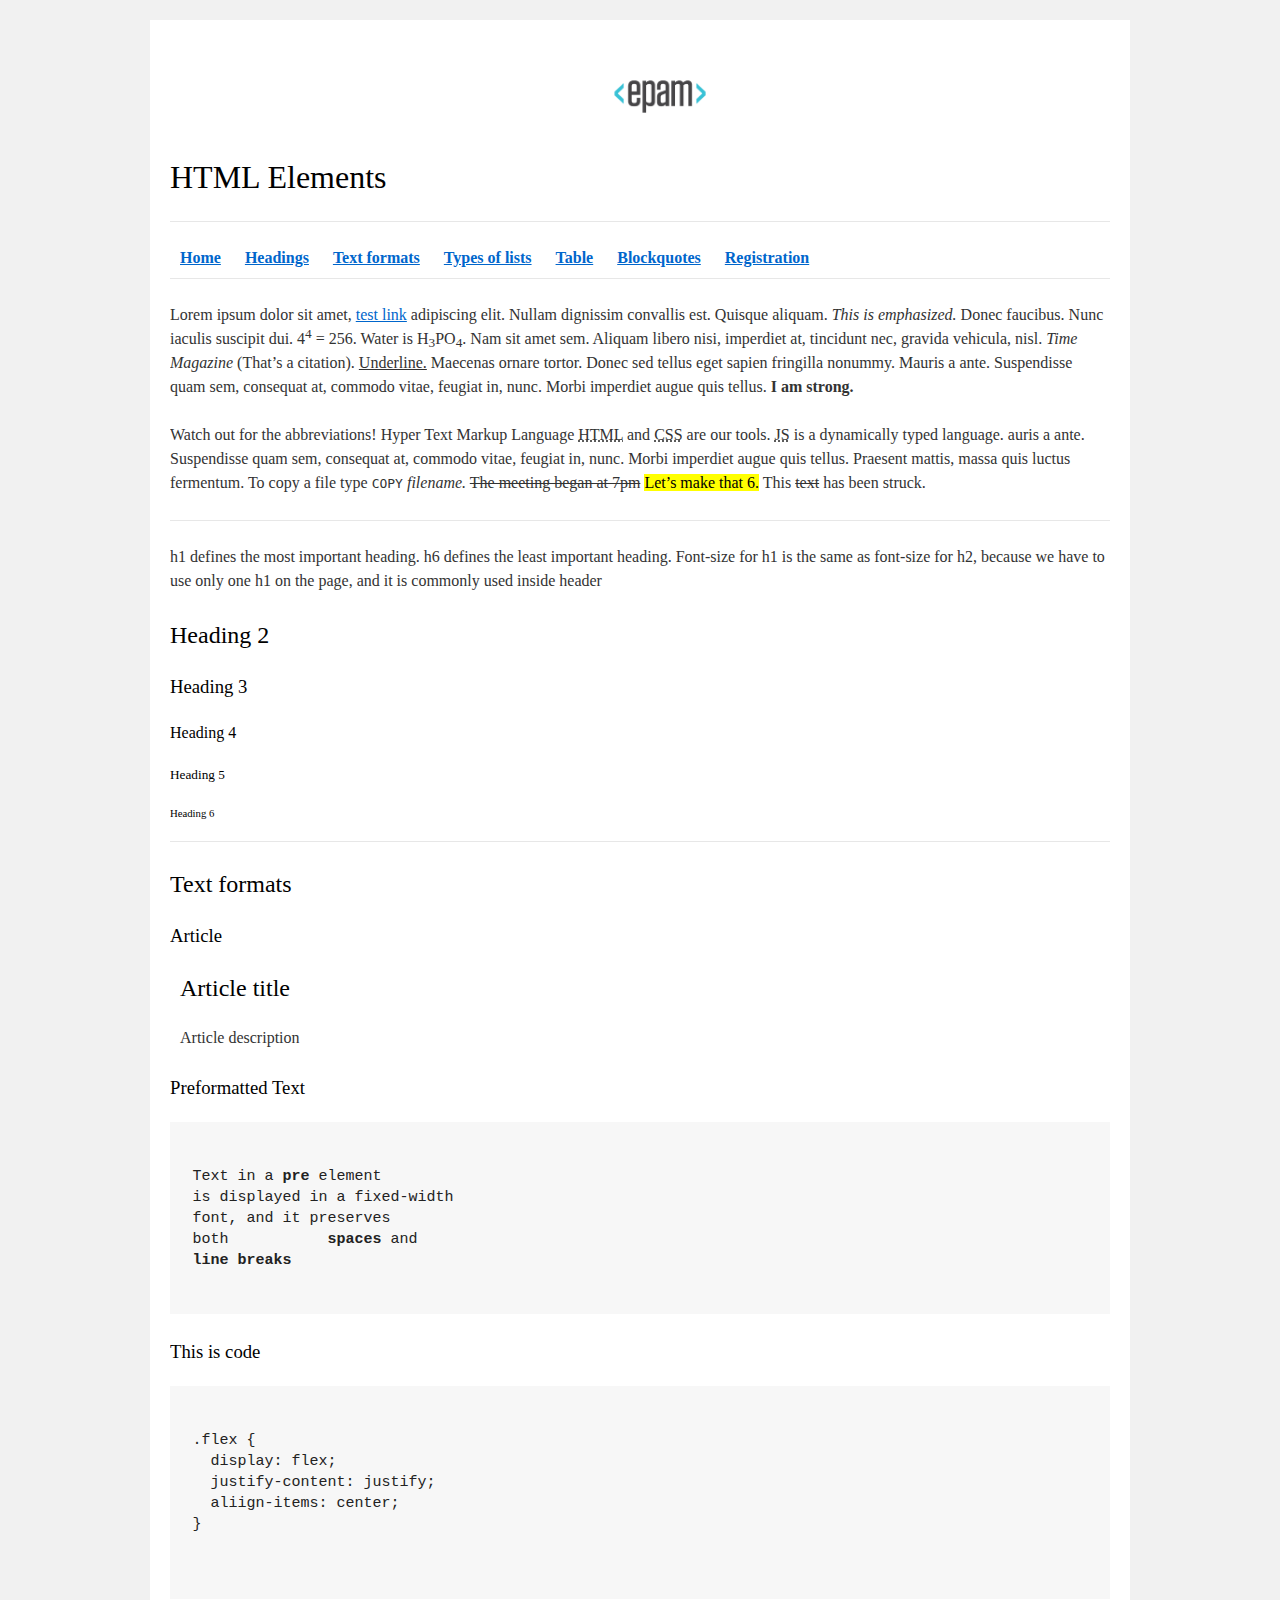
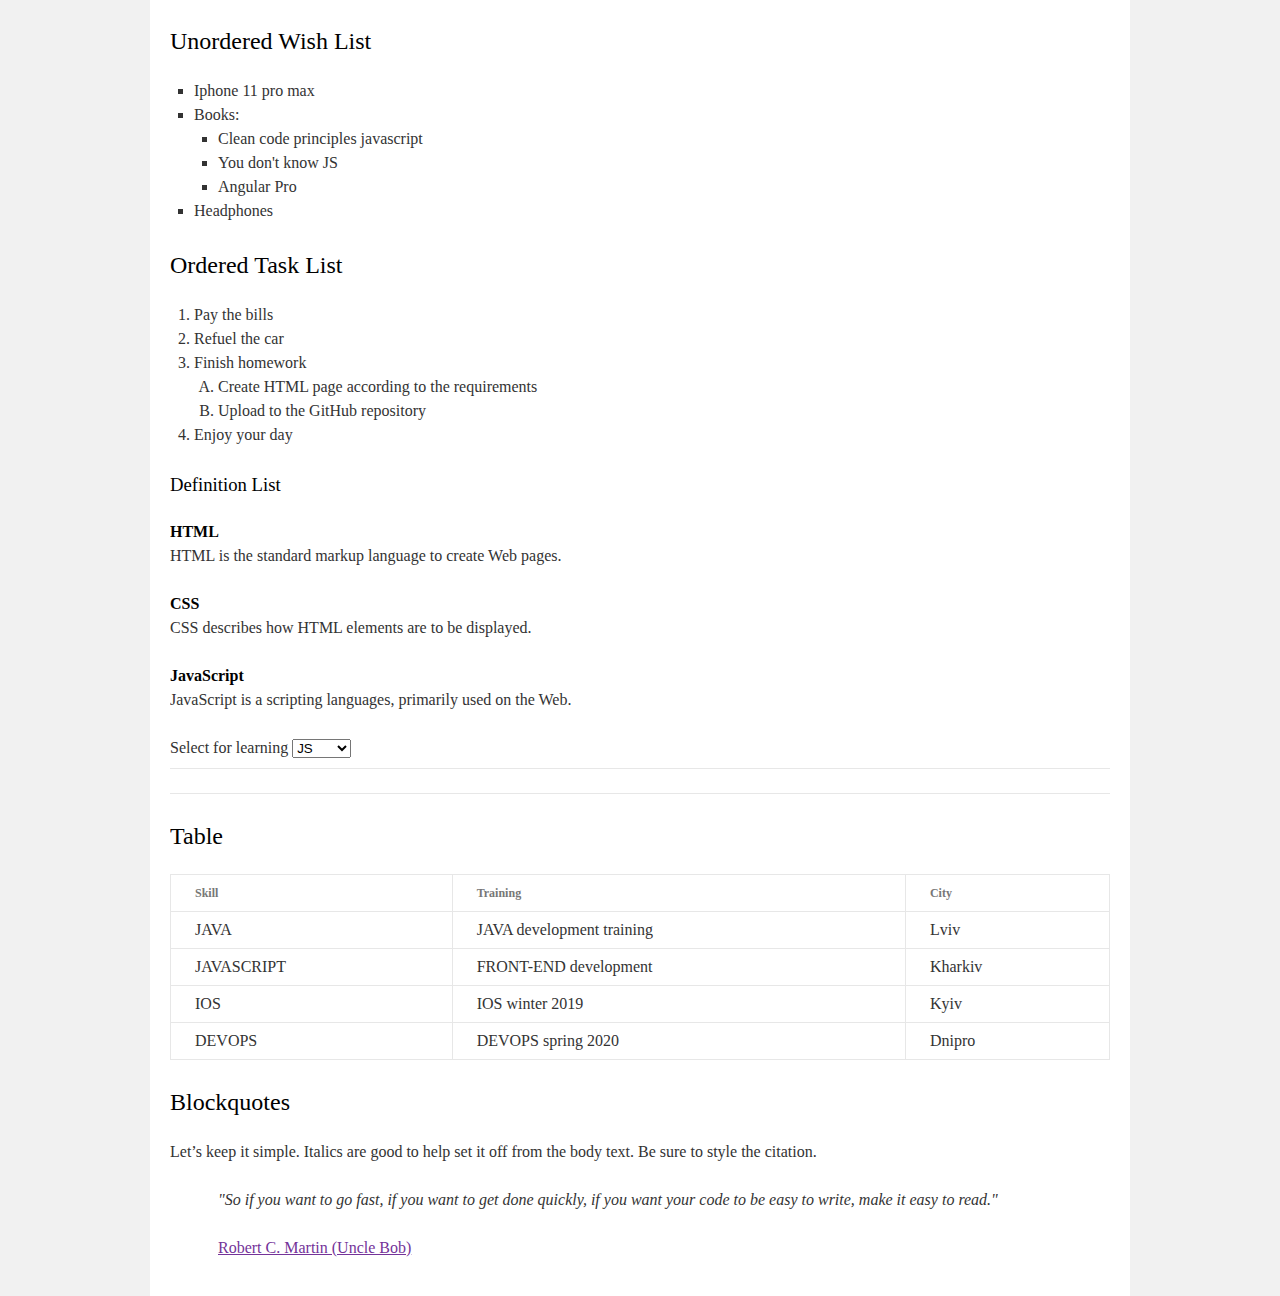
<file: FL12_HW1/homework/index.html>
<!DOCTYPE html>
<html lang="en">

<head>
  <meta charset="utf-8">
  <title>HTML Basics</title>
  <link rel="stylesheet" href="style.css">
</head>

<body>
  <div id="wrapper">
    <div id="main">
      <div id="container">
        <div id="content" role="main">
          <header id="home">
            <img src="logo.png" alt="epam logo">
            <h1>HTML Elements</h1>
              <hr>
              <nav>
                  <a href="#home"><strong>Home</strong></a>
                  <a href="#headings"><strong>Headings</strong></a>
                  <a href="#textFormats"><strong>Text formats</strong></a>
                  <a href="#typesOfLists"><strong>Types of lists</strong></a>
                  <a href="#table"><strong>Table</strong></a>
                  <a href="#"><strong>Blockquotes</strong></a>
                  <a href="#"><strong>Registration</strong></a>
              </nav>
              <hr>
            </header>
            <section>
              <p>
                  Lorem ipsum dolor sit amet,
                  <a href="#">test link</a>
                  adipiscing elit.
                  Nullam dignissim convallis est. Quisque aliquam.
                  <em> This is emphasized.</em>
                  Donec faucibus. Nunc iaculis suscipit dui. 4<sup>4</sup>
                   = 256.
                  Water is H<sub>3</sub>PO<sub>4</sub>.
                  Nam sit amet sem. Aliquam libero nisi, imperdiet at, tincidunt nec, gravida vehicula, nisl.
                  <cite>Time Magazine</cite>
                  (That’s a citation).
                  <u>Underline.</u>
                  Maecenas ornare tortor. Donec sed tellus eget sapien fringilla nonummy. Mauris a ante. Suspendisse quam sem, consequat at, commodo vitae, feugiat in, nunc. Morbi imperdiet augue quis tellus.
                  <strong>I am strong.</strong>
              </p>
              <p>
                  Watch out for the abbreviations!
                  Hyper Text Markup Language <abbr title="Hypertext Markup Language">HTML</abbr>
                  and
                  <abbr title="Cascading Style Sheets">CSS</abbr>
                  are our tools.
                  <abbr title="JavaScript">JS</abbr>
                  is a dynamically typed language.
                  auris a ante. Suspendisse quam sem, consequat at, commodo vitae, feugiat in, nunc. Morbi imperdiet augue quis tellus. Praesent mattis, massa quis luctus fermentum. To copy a file type
                  <code>COPY</code>
                  <i>filename.</i>
                  <s>The meeting began at 7pm</s>
                  <mark>Let’s make that 6.</mark>
                  This <s>text</s> has been struck.
              </p>
            </section>
            <hr>
            <section id="headings">
              <p>
                  h1 defines the most important heading. h6 defines the least important heading. Font-size for h1 is the same as font-size for h2, because we have to use only one h1 on the page, and it is commonly used inside header
              </p>
              <h2>Heading 2</h2>
              <h3>Heading 3</h3>
              <h4>Heading 4</h4>
              <h5>Heading 5</h5>
              <h6>Heading 6</h6>
            </section>
            <hr>
            <section id="textFormats">
              <h2>Text formats</h2>
              <section>
                <h3>Article</h3>
                <article>
                  <h2>Article title</h2>
                  <p>Article description</p>
                </article>
              </section>
              <section>
                <h3>Preformatted Text</h3>
                <pre>

Text in a <b>pre</b> element
is displayed in a fixed-width
font, and it preserves
both           <b>spaces</b> and
<b>line breaks</b>
                </pre>
              </section>
              <section>
                <h3>This is code</h3>
                <pre>

.flex {
  display: flex;
  justify-content: justify;
  aliign-items: center;
}

                </pre>
              </section>
              <section id="typesOfLists">
                  <section>
                      <h2>Unordered Wish List</h2>
                      <ul>
                          <li>Iphone 11 pro max</li>
                          <li>Books:
                            <ul>
                              <li>Clean code principles javascript</li>
                              <li>You don't know JS</li>
                              <li>Angular Pro</li>
                            </ul>
                          </li>
                          <li>Headphones</li>
                      </ul>
                    </section>
                    <section>
                      <h2>Ordered Task List</h2>
                      <ol>
                        <li>Pay the bills</li>
                        <li>Refuel the car</li>
                        <li>Finish homework
                          <ol>
                            <li>Create HTML page according to the requirements</li>
                            <li>Upload to the GitHub repository</li>
                          </ol>
                        </li>
                        <li>Enjoy your day</li>
                      </ol>
                    </section>
                    <section>
                      <h3>Definition List</h3>
                      <dl>
                        <dt>HTML</dt>
                          <dd>HTML is the standard markup language to create Web pages.</dd>
                        <dt>CSS</dt>
                          <dd>CSS describes how HTML elements are to be displayed.</dd>
                        <dt>JavaScript</dt>
                          <dd>JavaScript is a scripting languages, primarily used on the Web.</dd>
                      </dl>
                    </section>
                    <span>Select for learning
                      <select name="selectForLearning" id="" form="formID">
                        <option value="JS">JS</option>
                        <option value="HTML">HTML</option>
                        <option value="CSS">CSS</option>
                      </select>
                    </span>
              </section>
            </section> 
            <hr>
            <hr>
            <section id="table">
                <h2 >Table</h2>
                <table>
                  <thead>
                    <tr>
                      <th>Skill</th>
                      <th>Training</th>
                      <th>City</th>
                    </tr>
                  </thead>
                  <tbody>
                    <tr>
                      <td>JAVA</td>
                      <td>JAVA development training</td>
                      <td>Lviv</td>
                    </tr>
                    <tr>
                      <td>JAVASCRIPT</td>
                      <td>FRONT-END development</td>
                      <td>Kharkiv</td>
                    </tr>
                    <tr>
                      <td>IOS</td>
                      <td>IOS winter 2019</td>
                      <td>Kyiv</td>
                    </tr>
                  </tbody>
                  <tfoot>
                    <tr>
                      <td>DEVOPS</td>
                      <td>DEVOPS spring 2020</td>
                      <td>Dnipro</td>
                    </tr>
                  </tfoot>
                </table>
              </section>
              <section>
                <h2>Blockquotes</h2>
                <p>Let’s keep it simple. Italics are good to help set it off from the body text. Be sure to style the citation.</p>
                 <blockquote>
                   <p>"So if you want to go fast, if you want to get done quickly, if you want your code to be easy to write, make it easy to read."</p>
                   <cite><a href="">Robert C. Martin (Uncle Bob)</a></cite>
                  </blockquote>
                  
                </section>
            
            
        </div>
      </div>
    </div>
  </div>
</body>

</html>
</file>
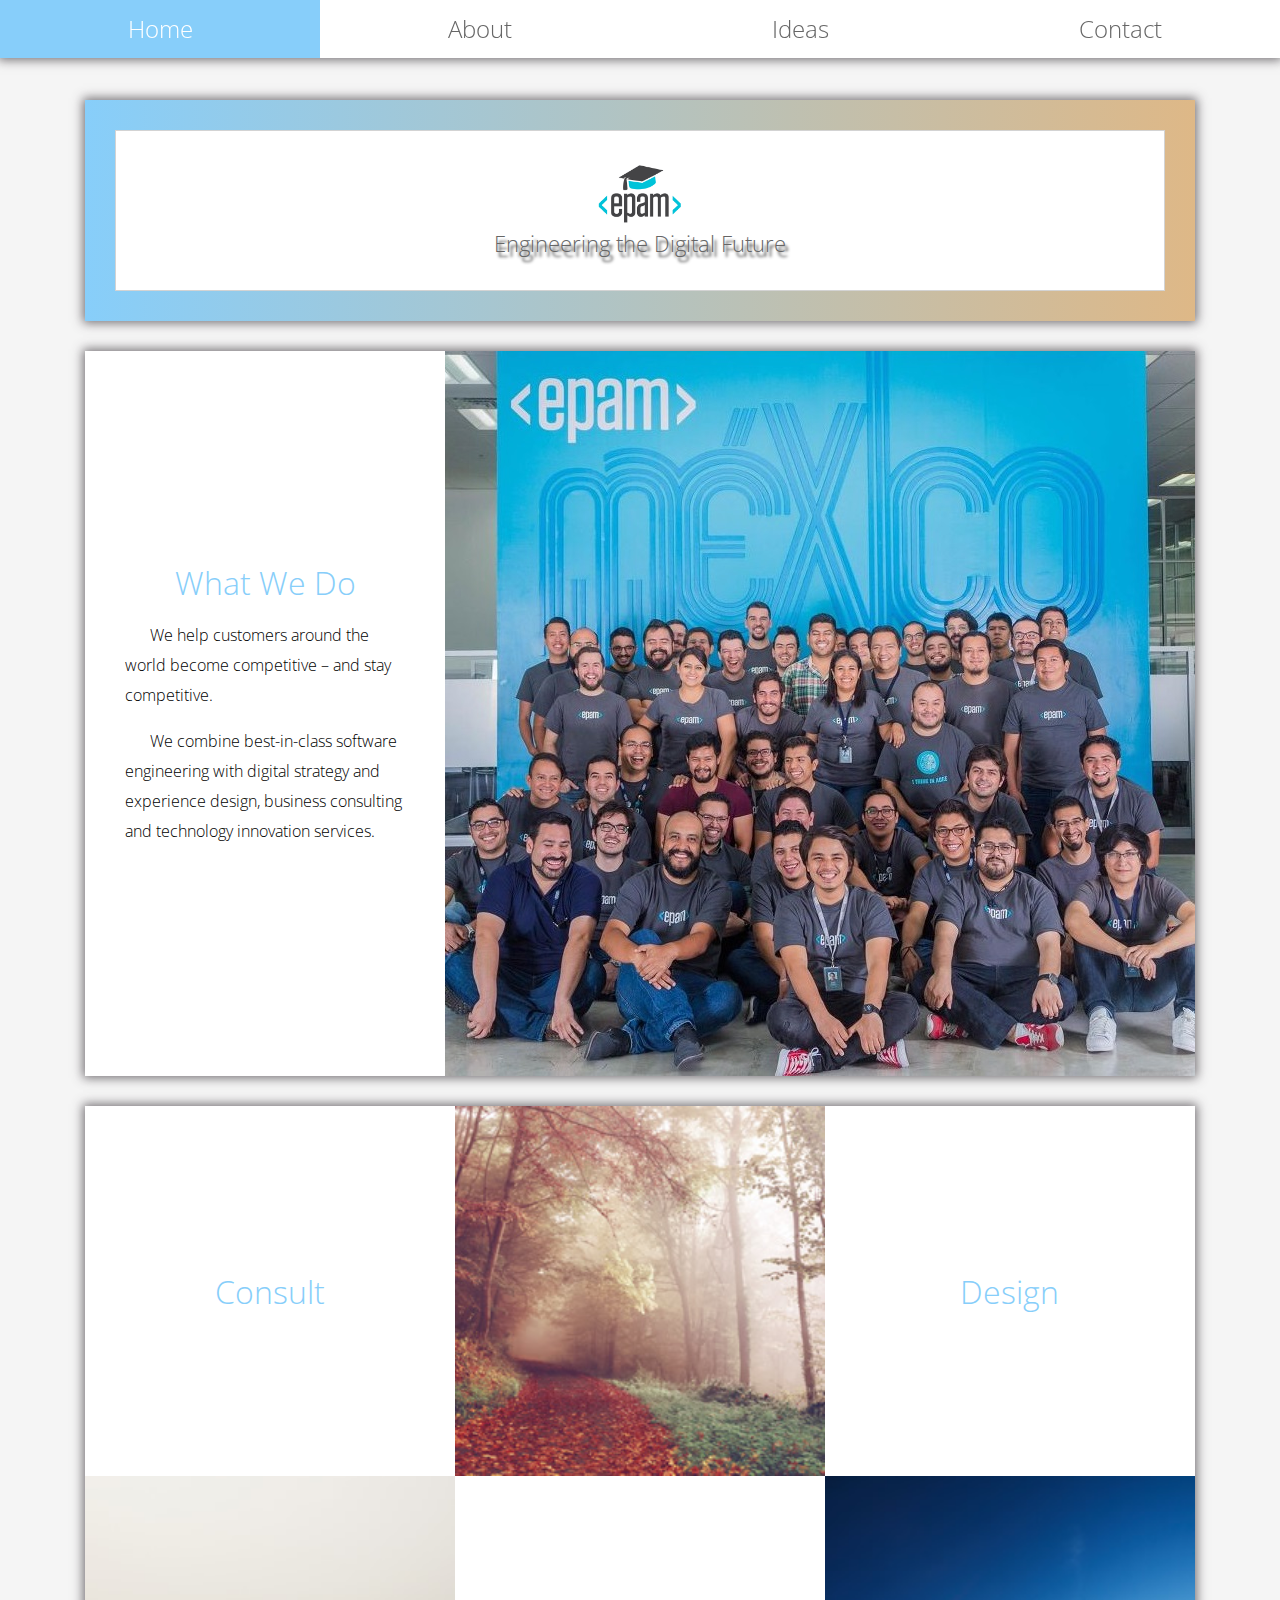
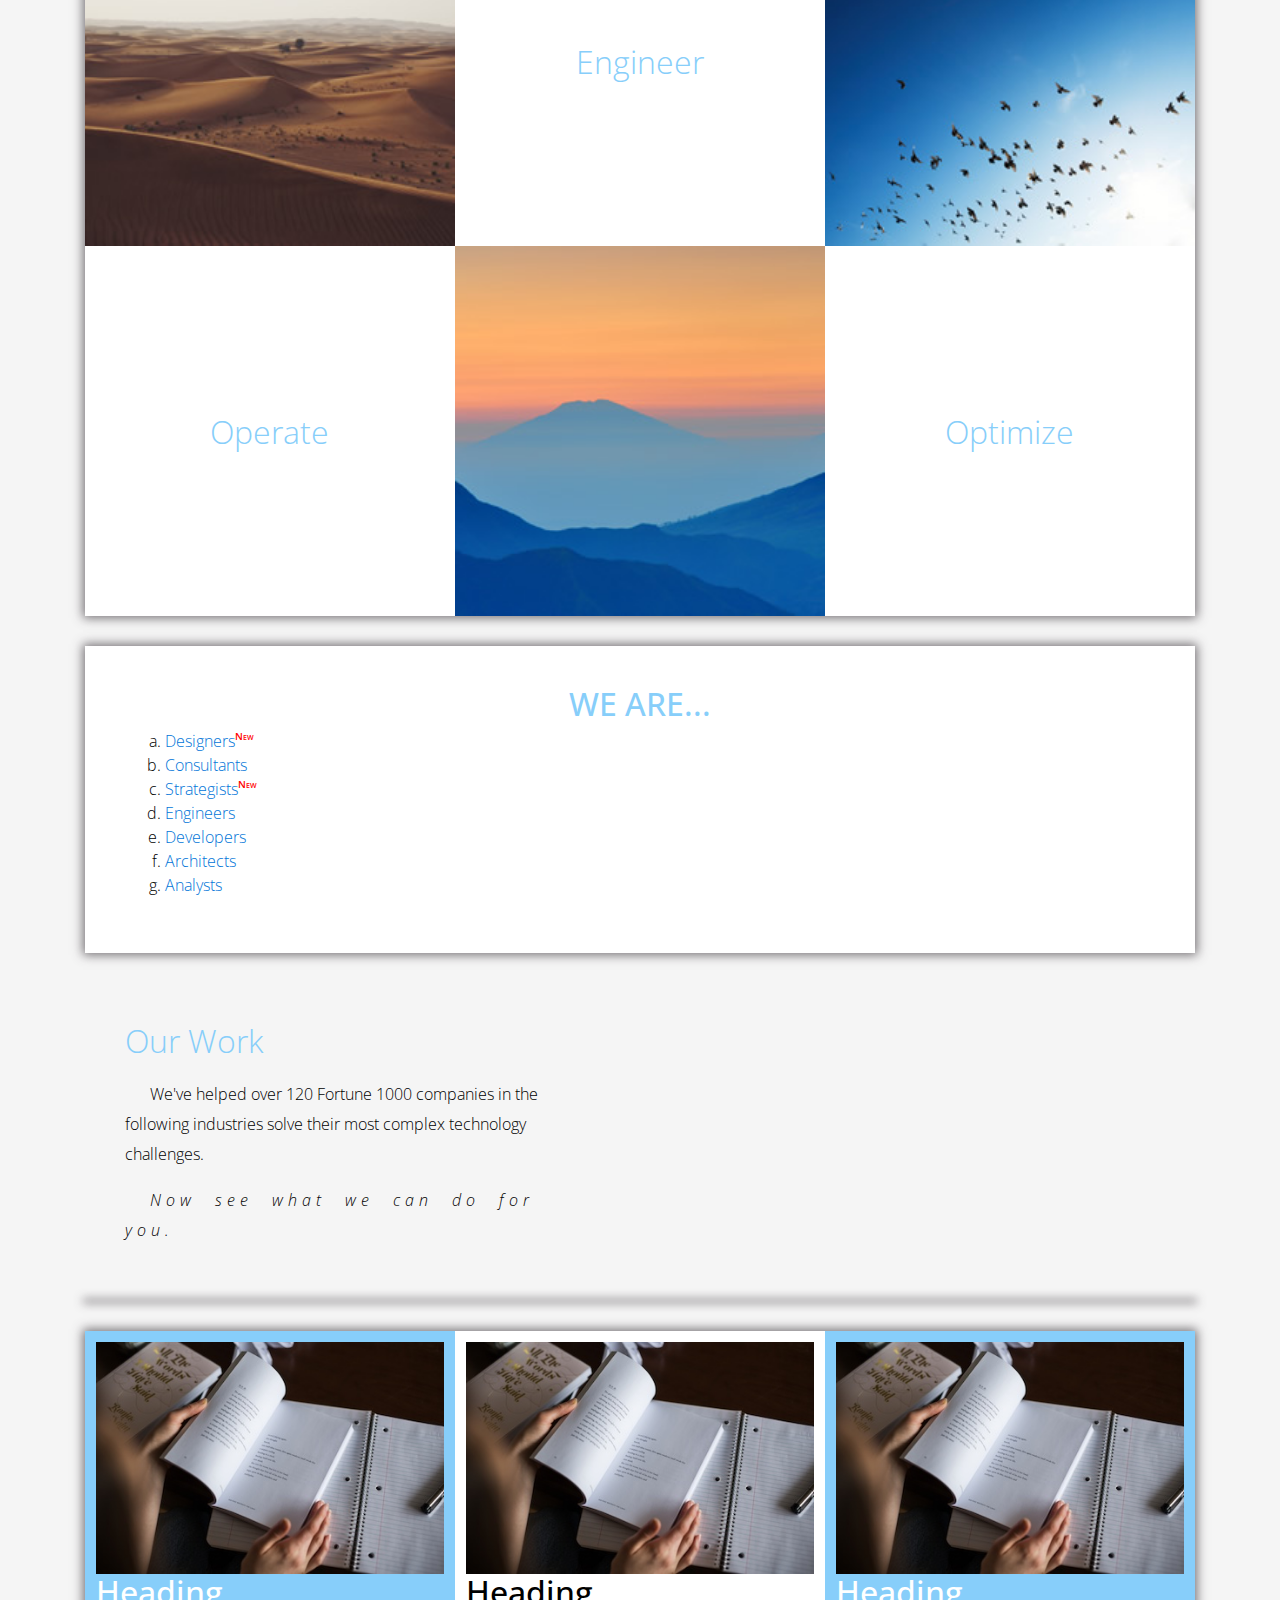
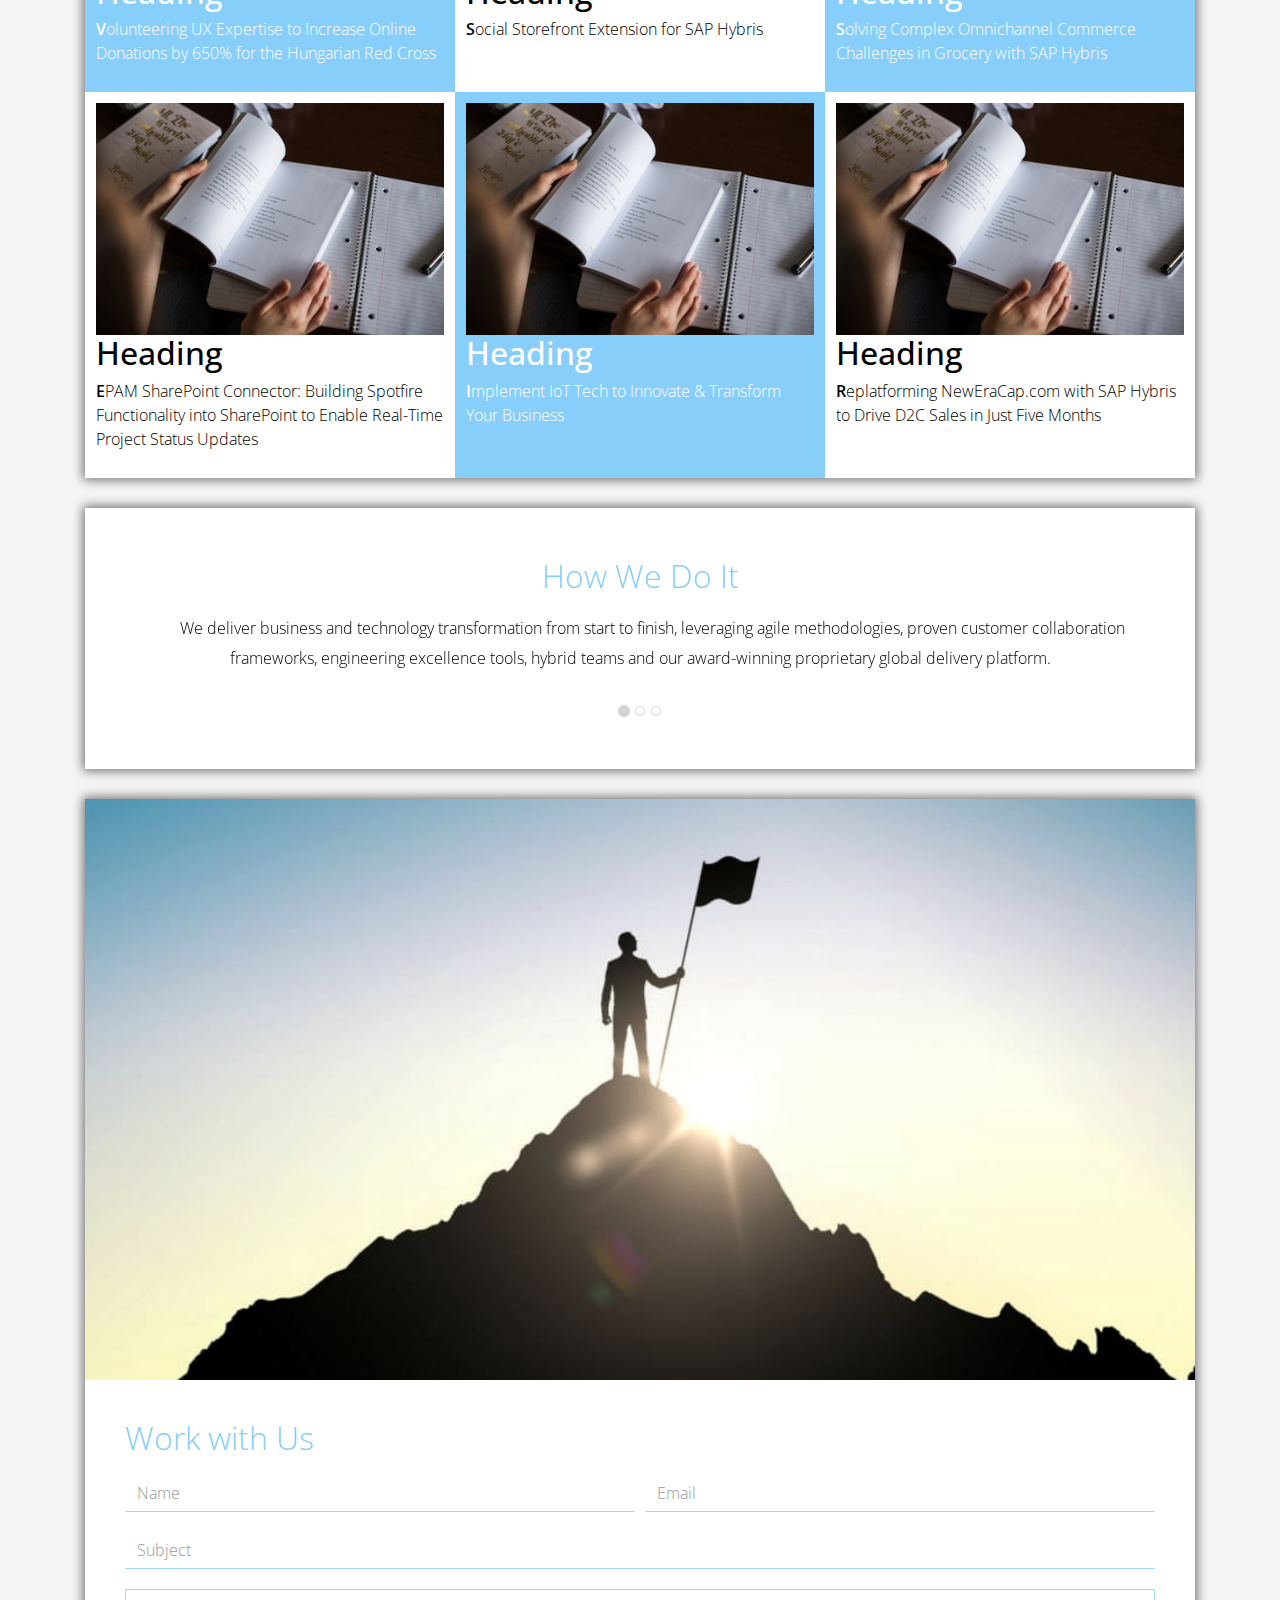
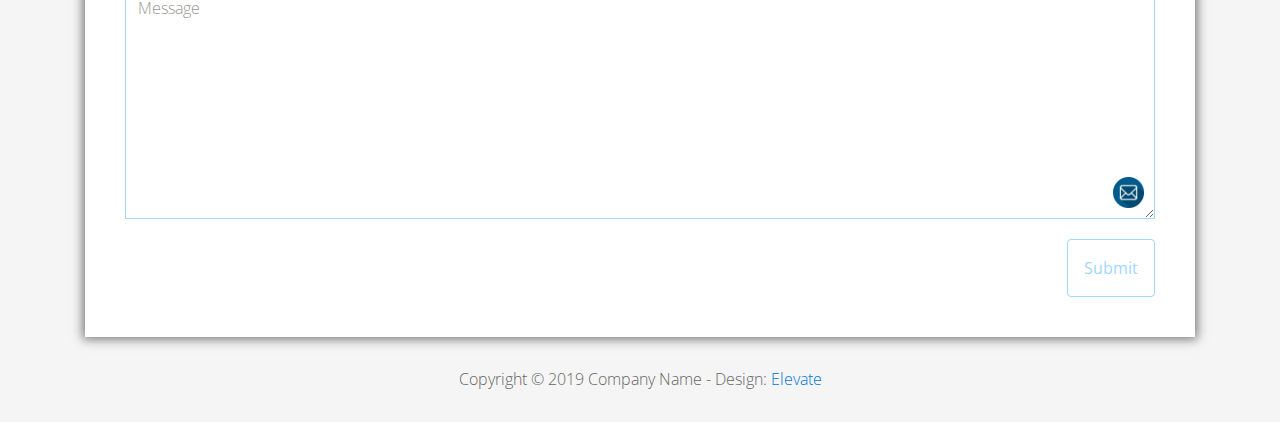
<file: FL12_HW2/homework/index.html>
<!DOCTYPE html>
<html lang="en">
<head>
  <meta charset="utf-8">
  <meta http-equiv="X-UA-Compatible" content="IE=edge">
  <meta name="viewport" content="width=device-width, initial-scale=1">

  <title>CSS Basics HW</title>



  <!-- load stylesheets -->
  <link rel="stylesheet" href="http://fonts.googleapis.com/css?family=Open+Sans:300,400">
  <!-- Google web font "Open Sans" -->
  <link rel="stylesheet" href="css/bootstrap.min.css">
  <!-- Bootstrap style -->
  <link rel="stylesheet" href="css/general.css">
  <link rel="stylesheet" href="css/style.css">
  <!-- Templatemo style -->
</head>

<body>
<div class="container">

  <div class="tm-sidebar">
    <nav class="tm-main-nav">
      <ul>
        <li class="tm-nav-item"><a href="#home" class="tm-nav-item-link">Home</a></li>
        <li class="tm-nav-item"><a href="#about" class="tm-nav-item-link">About</a></li>
        <li class="tm-nav-item"><a href="#ideas" class="tm-nav-item-link">Ideas</a></li>
        <li class="tm-nav-item"><a href="#contact" class="tm-nav-item-link">Contact</a></li>
      </ul>
    </nav>
  </div>

  <div class="tm-main-content">

    <div id="home" class="tm-content-box tm-content-header margin-b-10">
      <div class="tm-banner">
        <div class="tm-banner-inner">
          <img src="img/epam_logo.png" width="100" alt="">
          <p class="tm-banner-text">Engineering the Digital Future</p>
        </div>
      </div>
    </div>

    <section>
      <div class="tm-content-box flex-2-col">

        <div class="padding-medium flex-item tm-team-description-container flex-item">
          <h2 class="tm-section-title">What We Do</h2>
          <p class="tm-section-description">We help customers around the world become competitive – and stay competitive.</p>
          <p class="tm-section-description"> We combine best-in-class software engineering with digital strategy and experience design, business consulting and technology innovation services.</p>
        </div>
        <div class="flex-item tm-team-img">
          <img src="img/epam-mexico.jpg" alt="epam-mexico">
        </div>

      </div>

      <div id="about" class="tm-content-box">

        <ul class="boxes gallery-container">
          <li class="box box-bg">
            <h2 class="tm-section-title tm-section-title-box tm-box-bg-title">Consult</h2>
          </li>
          <li class="box">
            <a href="img/idea-large-01.jpg">
              <img src="img/idea-01.jpg" alt="Image" class="img-fluid thumbnail box-img">
            </a>
          </li>
          <li class="box box-bg">
            <h2 class="tm-section-title tm-section-title-box tm-box-bg-title">Design</h2>
          </li>
          <li class="box">
            <a href="img/idea-large-02.jpg">
              <img src="img/idea-02.jpg" alt="Image" class="img-fluid thumbnail box-img">
            </a>
          </li>
          <li class="box box-bg">
            <h2 class="tm-section-title tm-section-title-box tm-box-bg-title">Engineer</h2>
          </li>
          <li class="box">
            <a href="img/idea-large-03.jpg">
              <img src="img/idea-03.jpg" alt="Image" class="img-fluid thumbnail box-img">
            </a>
          </li>
          <li class="box box-bg">
            <h2 class="tm-section-title tm-section-title-box tm-box-bg-title">Operate</h2>
          </li>
          <li class="box">
            <a href="img/idea-large-04.jpg">
              <img src="img/idea-04.jpg" alt="Image" class="img-fluid thumbnail box-img">
            </a>
          </li>
          <li class="box box-bg">
            <h2 class="tm-section-title tm-section-title-box tm-box-bg-title">Optimize</h2>
          </li>
        </ul>

      </div>

    </section>

    <!-- slider -->
    <section class="heading tm-content-box">
      <div class="padding-medium">
        <h2> WE ARE...</h2>
        <ol>
          <li><a href="index.html" class="text">Designers</a></li>
          <li><a href="index.html">Consultants</a></li>
          <li><a href="#" class="text">Strategists</a></li>
          <li><a href="#">Engineers</a></li>
          <li><a href="#">Developers</a></li>
          <li><a href="#">Architects</a></li>
          <li><a href="#">Analysts</a></li>
        </ol>
      </div>
    </section>

    <section class="blocks">
      <div class="padding-medium flex-item tm-team-description-container">
        <h2 class="tm-section-title">Our Work</h2>
        <p class="tm-section-description">We've helped over 120 Fortune 1000 companies in the following industries solve their most complex technology challenges. </p>
        <p class="tm-section-description"> Now see what we can do for you.</p>
      </div>
      <div class="tm-content-box flex-2-col">
      </div>
      <div  class="tm-content-box">
        <ul class="boxes gallery-container">
          <li class="box box-work">
            <img src="img/study.jpeg" alt="Image" class="img-fluid">
            <div>
              <h2>Heading</h2>
              <p>Volunteering UX Expertise to Increase Online Donations by 650% for the Hungarian Red Cross</p>
            </div>
          </li>
          <li class="box box-work">
            <img src="img/study.jpeg" alt="Image" class="img-fluid">
            <div>
              <h2>Heading</h2>
              <p>Social Storefront Extension for SAP Hybris</p>
            </div>
          </li>
          <li class="box box-work">
            <img src="img/study.jpeg" alt="Image" class="img-fluid">
            <div>
              <h2>Heading</h2>
              <p>Solving Complex Omnichannel Commerce Challenges in Grocery with SAP Hybris</p>
            </div>
          </li>
          <li class="box box-work">
            <img src="img/study.jpeg" alt="Image" class="img-fluid">
            <div>
              <h2>Heading</h2>
              <p>EPAM SharePoint Connector: Building Spotfire Functionality into SharePoint to Enable Real-Time Project Status Updates</p>
            </div>
          </li>
          <li class="box box-work">
            <img src="img/study.jpeg" alt="Image" class="img-fluid">
            <div>
              <h2>Heading</h2>
              <p>Implement IoT Tech to Innovate &amp; Transform Your Business</p>
            </div>
          </li>
          <li class="box box-work">
            <img src="img/study.jpeg" alt="Image" class="img-fluid">
            <div>
              <h2>Heading</h2>
              <p>Replatforming NewEraCap.com with SAP Hybris to Drive D2C Sales in Just Five Months</p>
            </div>
          </li>
        </ul>

      </div>
    </section>

    <section id="ideas">
      <div id="tmCarousel" class="carousel slide tm-content-box" data-ride="carousel">

        <ol class="carousel-indicators">
          <li data-target="#tmCarousel" data-slide-to="0" class="active"></li>
          <li data-target="#tmCarousel" data-slide-to="1" class=""></li>
          <li data-target="#tmCarousel" data-slide-to="2" class=""></li>
        </ol>

        <div class="carousel-inner" role="listbox">

          <div class="carousel-item active">
            <div class="carousel-content">
              <div class="flex-item">
                <h2 class="tm-section-title">How We Do It</h2>
                <p class="tm-section-description carousel-description">We deliver business and technology transformation from start to finish, leveraging agile methodologies, proven customer collaboration frameworks, engineering excellence tools, hybrid teams and our award-winning proprietary global delivery platform.</p>
              </div>
            </div>
          </div>

          <div class="carousel-item">
            <div class="carousel-content">
              <div class="flex-item">
                <h2 class="tm-section-title">Our Clients</h2>
                <p class="tm-section-description carousel-description">Lorem ipsum dolor sit amet,
                  consectetur adipiscing elit. Quisque vel nisi pharetra nibh varius pharetra ac
                  sagittis nisi. Etiam pharetra vestibulum hendrerit. Pellentesque interdum metus
                  sed massa rutrum.</p>
              </div>
            </div>
          </div>

          <div class="carousel-item">
            <div class="carousel-content">
              <div class="flex-item">
                <h2 class="tm-section-title">Our Projects</h2>
                <p class="tm-section-description carousel-description">Donec ex libero, fringilla
                  vitae purus sit amet, rhoncus pharetra lorem. Pellentesque id sem id lacus
                  ultricies vehicula. Aliquam rutrum mi non. Pellentesque interdum metus sed massa
                  rutrum.</p>
              </div>
            </div>
          </div>

        </div>

      </div>
    </section>

    <section class="tm-content-box">
      <img src="img/contact-us.jpg" alt="Contact image" class="img-fluid img-contact-us">

      <div id="contact" class="padding-medium">
        <h2 class="tm-section-title">Work with Us</h2>
        <form action="#contact" method="get" class="contact-form">

          <div class="form-group col-xs-12 col-sm-12 col-md-6 col-lg-6 form-group-2-col-left">
            <input type="text" id="contact_name" name="contact_name" class="form-control"
                   placeholder="Name" required/>
          </div>
          <div class="form-group col-xs-12 col-sm-12 col-md-6 col-lg-6 form-group-2-col-right mandatory-field">
            <input type="email" id="contact_email" name="contact_email" class="form-control"
                   placeholder="Email" required/>
          </div>
          <div class="form-group">
            <input type="text" id="contact_subject" name="contact_subject" class="form-control"
                   placeholder="Subject" required/>
          </div>
          <div class="form-group">
            <textarea id="contact_message" name="contact_message" class="form-control" rows="9"
                      placeholder="Message" required></textarea>
          </div>

          <button type="submit" class="btn btn-primary submit-btn">Submit</button>

        </form>
      </div>
    </section>

    <footer class="tm-footer">
      <p class="text-xs-center">Copyright &copy; 2019 Company Name

        - Design: <a rel="nofollow" href="http://www.templatemo.com/tm-481-elevate"
                     target="_parent">Elevate</a></p>
    </footer>

  </div>

</div>

</body>
</html>
</file>
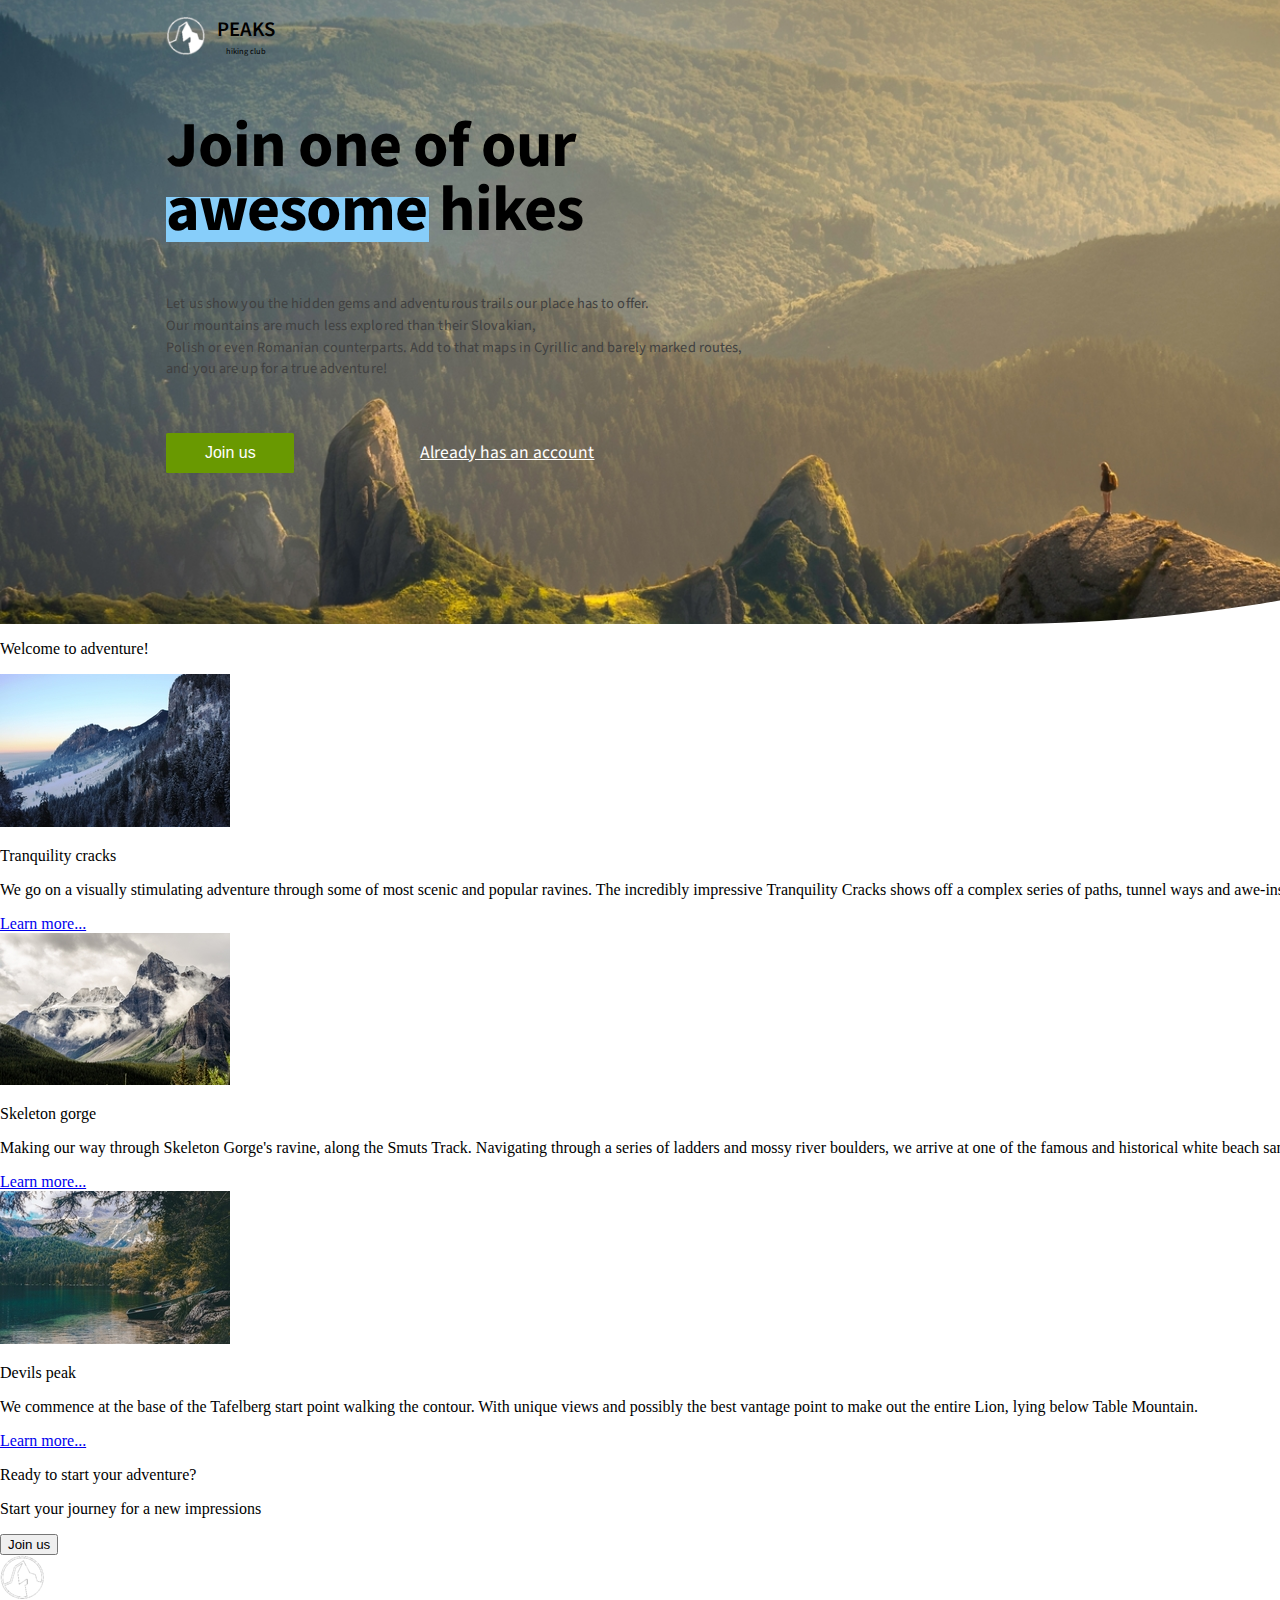
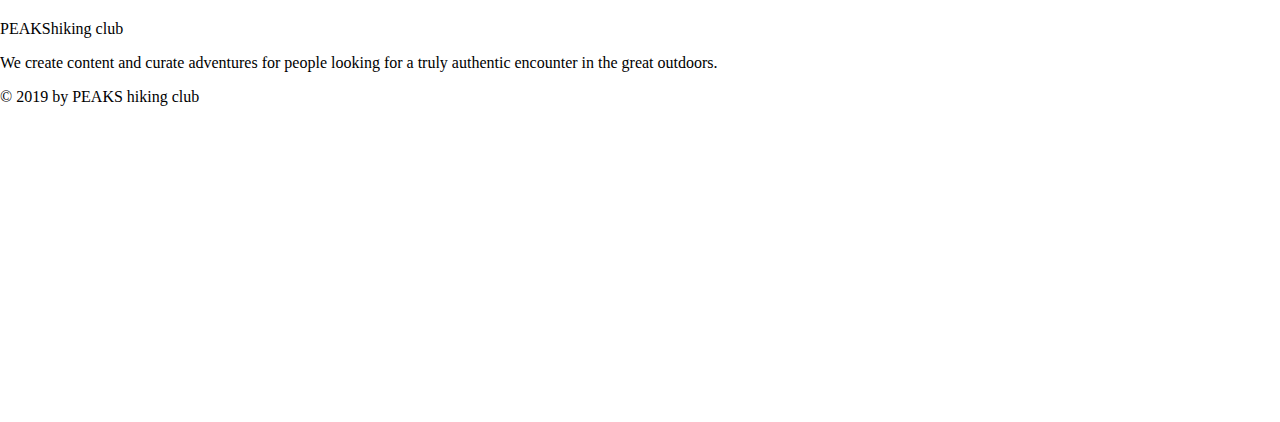
<file: FL12_HW3/homework/index.html>
<!DOCTYPE html>
<html lang="en">

<head>
    <meta charset="UTF-8">
    <meta name="viewport" content="width=device-width, initial-scale=1.0">
    <meta http-equiv="X-UA-Compatible" content="ie=edge">
    <link href="https://fonts.googleapis.com/css?family=Hind:400,600%7CSource+Sans+Pro:400,600,700%7CFresca"
          rel="stylesheet"/>

    <!-- Styles should be switched here: -->

    <link rel="stylesheet" type="text/css" href="css/style1.css">
    <!--     <link rel="stylesheet" type="text/css" href="css/style2.css">-->

    <title>PEAKS hiking club</title>
</head>

<body>
<header class="header">
    <div class="header-wrap">
        <div class="landing-logo">
            <img src="img/m-logo.png" alt="logo"/>
            <p>PEAKS<span>hiking club</span></p>
        </div>
        <p class="header_heading">
            Join one of our awesome hikes
        </p>
        <p class="header_text">
            Let us show you the hidden gems and adventurous trails our place has to offer.
            Our mountains are much less explored than their Slovakian,
            Polish or even Romanian counterparts. Add to that maps in Cyrillic and barely marked routes,
            and you are up for a true adventure!
        </p>
        <div>
            <button class="header_button">Join us</button>
            <a href="#" class="login">Already has an account</a>
        </div>
    </div>
</header>
<main class="section">
    <p class="section_text">
        Welcome to adventure!
    </p>
    <div class="section_card_wrap">
        <div class="section_card">
            <img class="section_card_img"
                 src="img/m-1.jpg"
                 alt="experts"/>
            <div class="section_card_right_container">
                <p class="section_card_heading">
                    Tranquility cracks
                </p>
                <p class="section_card_text">
                    We go on a visually stimulating adventure through some of most scenic and popular ravines.
                    The incredibly impressive Tranquility Cracks shows off a complex series of paths, tunnel ways and
                    awe-inspiring views.
                </p>
                <a href="#" class="section_link">Learn more...</a>
            </div>
        </div>
        <div class="section_card">
            <img class="section_card_img"
                 src="img/m-2.jpg"
                 alt="content formats"/>
            <div class="section_card_right_container">
                <p class="section_card_heading">
                    Skeleton gorge
                </p>
                <p class="section_card_text">
                    Making our way through Skeleton Gorge's ravine, along the Smuts Track.
                    Navigating through a series of ladders and mossy river boulders, we arrive at one of the famous and
                    historical white beach sand dams atop the summit.
                </p>
                <a href="#" class="section_link">Learn more...</a>
            </div>
        </div>
        <div class="section_card">
            <img class="section_card_img"
                 src="img/m-3.jpg"
                 alt="certificate"/>
            <div class="section_card_right_container">
                <p class="section_card_heading">
                    Devils peak
                </p>
                <p class="section_card_text">
                    We commence at the base of the Tafelberg start point walking the contour.
                    With unique views and possibly the best vantage point to make out the entire Lion, lying below Table
                    Mountain.
                </p>
                <a href="#" class="section_link">Learn more...</a>
            </div>
        </div>
    </div>
    <div class="section_banner">
        <div class="section_banner_text_wrap">
            <p class="section_banner_heading">
                Ready to start your adventure?
            </p>
            <p class="section_banner_text">
                Start your journey for a new impressions
            </p>
        </div>
        <button class="section_banner_button">Join us</button>
    </div>
</main>
<footer class="footer">
    <div class="footer-wrap">
        <div class="footer_logo landing-logo">
            <img src="img/m-logo.png" alt="logo"/>
            <p>PEAKS<span>hiking club</span></p>
        </div>
        <p class="footer_text">
            We create content and curate adventures for people looking for a truly authentic encounter in the great
            outdoors.
        </p>
        <span class="footer-cr">
          &copy; 2019 by PEAKS hiking club
        </span>
    </div>
</footer>
</body>

</html>
</file>
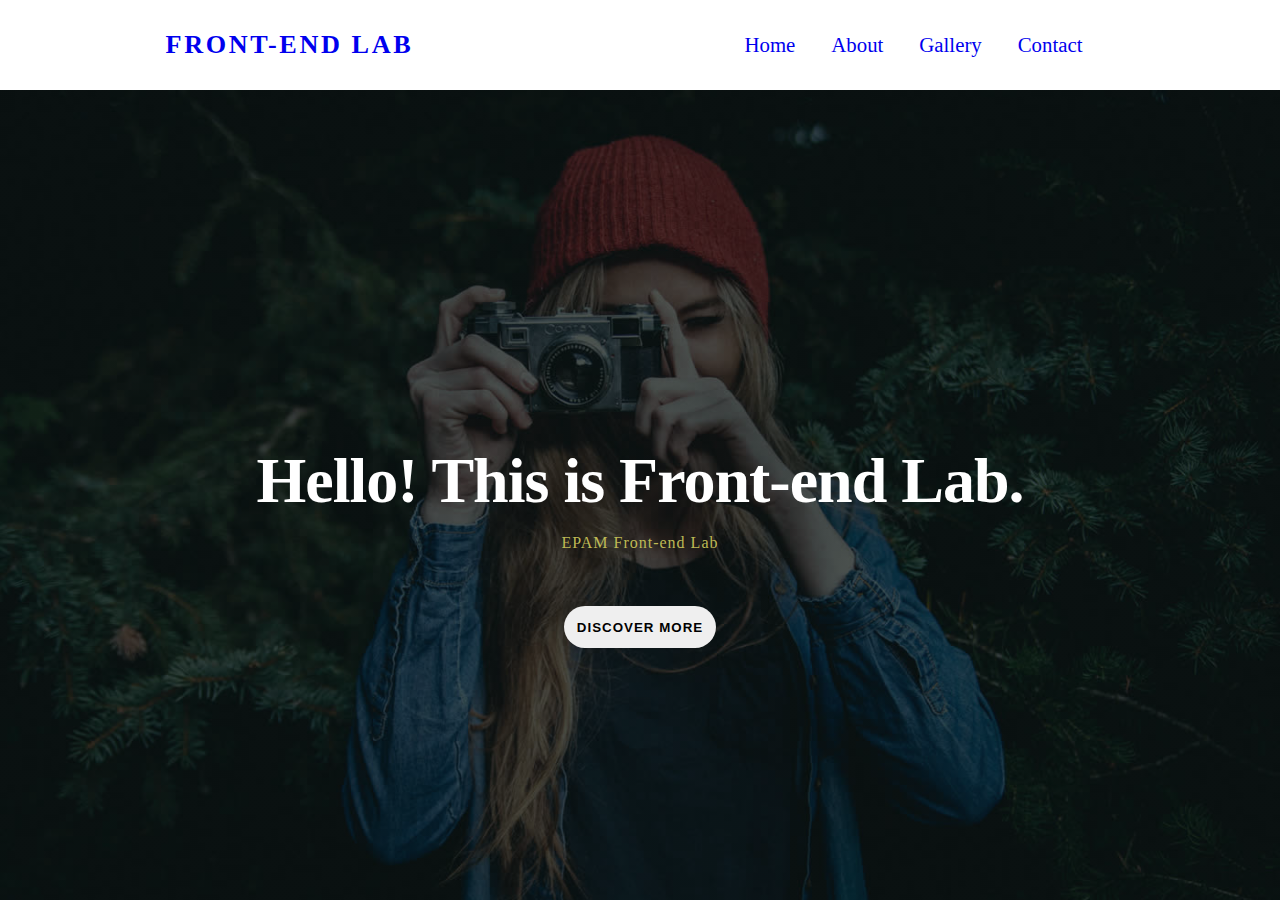
<file: FL12_HW4/homework/index.html>
<!DOCTYPE html>
<html lang="en">
<head>
    <meta charset="UTF-8">
    <meta name="viewport" content="width=device-width, initial-scale=1.0">
    <meta http-equiv="X-UA-Compatible" content="ie=edge">
    <title>Responsive Document</title>
    <link rel="stylesheet" href="css/style.css">
</head>
<body>
    <header class = "header">
        <h3><a href="#" class="logo">Front<span>-</span>end Lab</a></h3>
        <nav class="topnav">
            <ul>
                <li><a href="#">Home</a></li>
                <li><a href="#">About</a></li>
                <li><a href="#">Gallery</a></li>
                <li><a href="#">Contact</a></li>
            </ul>
            
        </nav>
    </header>

    <main>
        <div class="hero-image">
            <!-- <div class="hero-text"> -->
                <h1>Hello! This is Front-end Lab.</h1>
                <p>EPAM Front-end Lab</p>
                <button type="button" class="hero-btn">Discover More</button>
            <!-- </div> -->
        </div>

        
    </main>
    
    
    
</body>
</html>
</file>
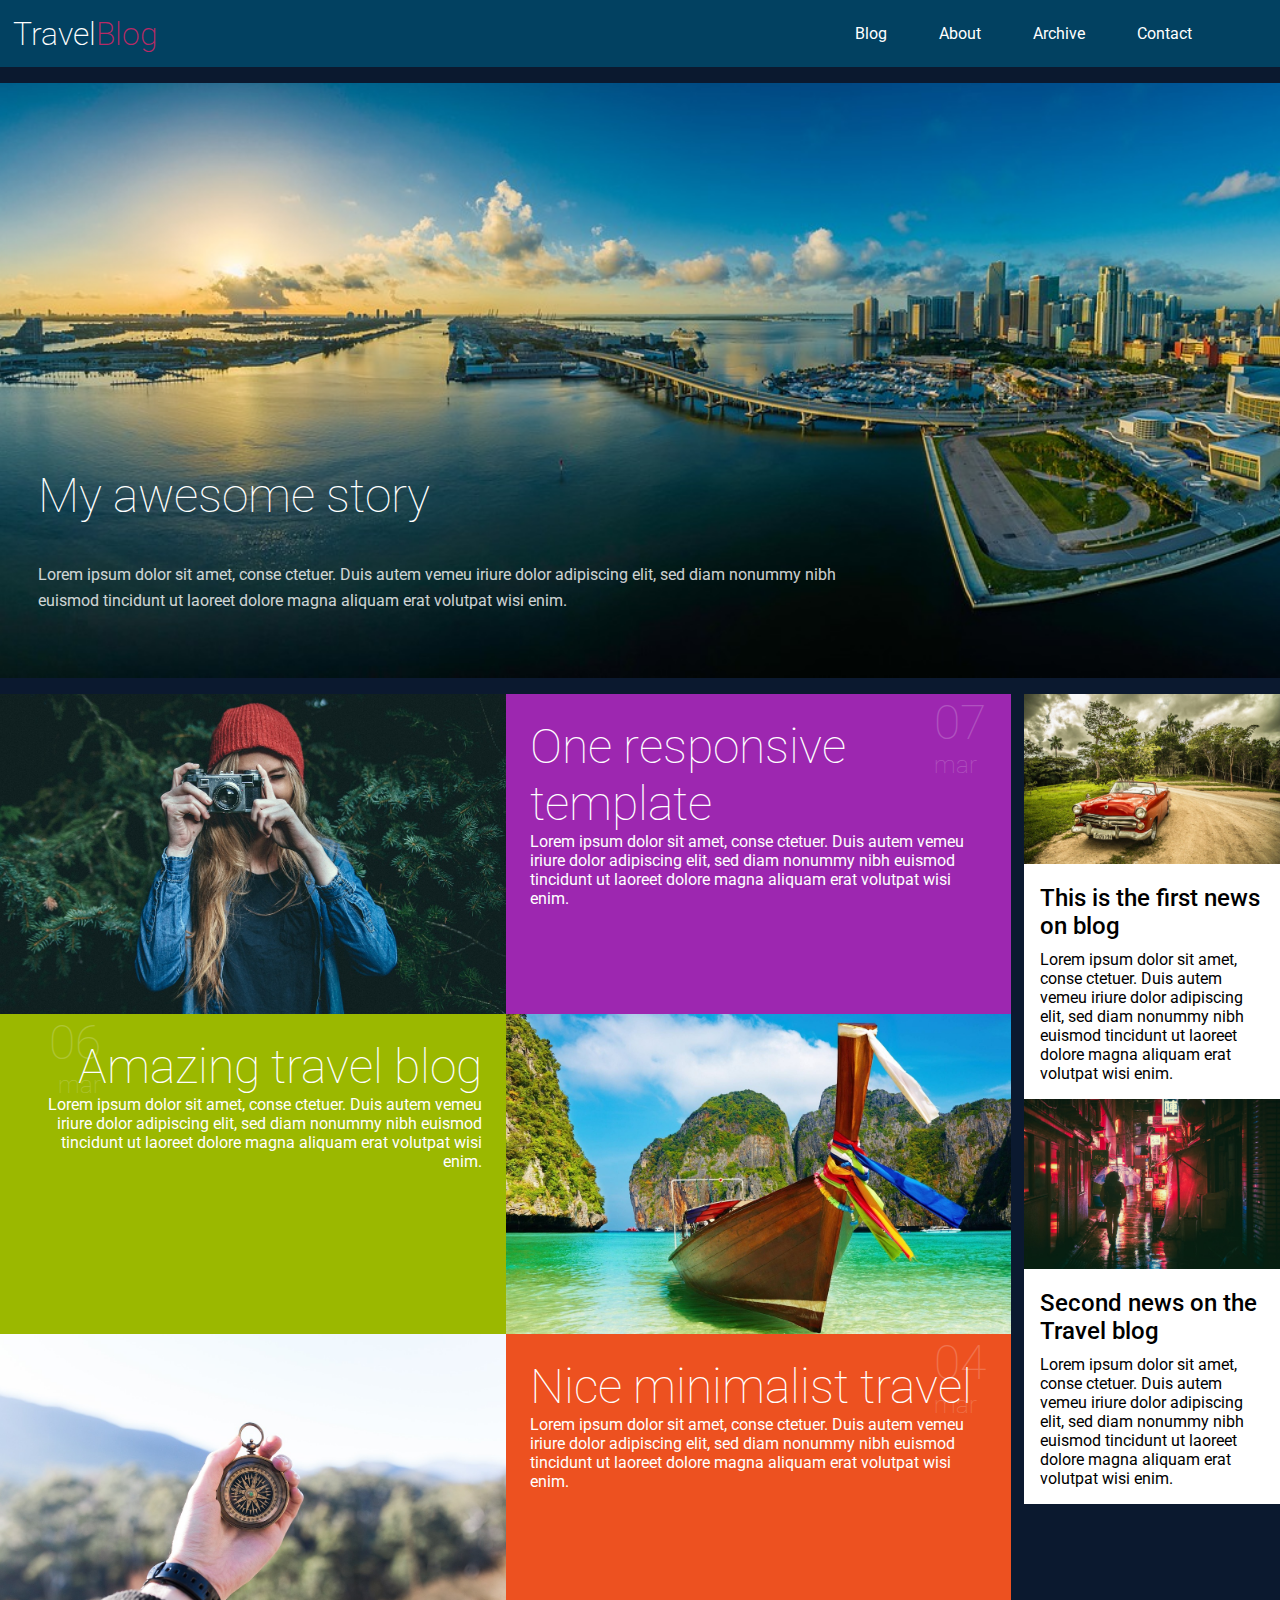
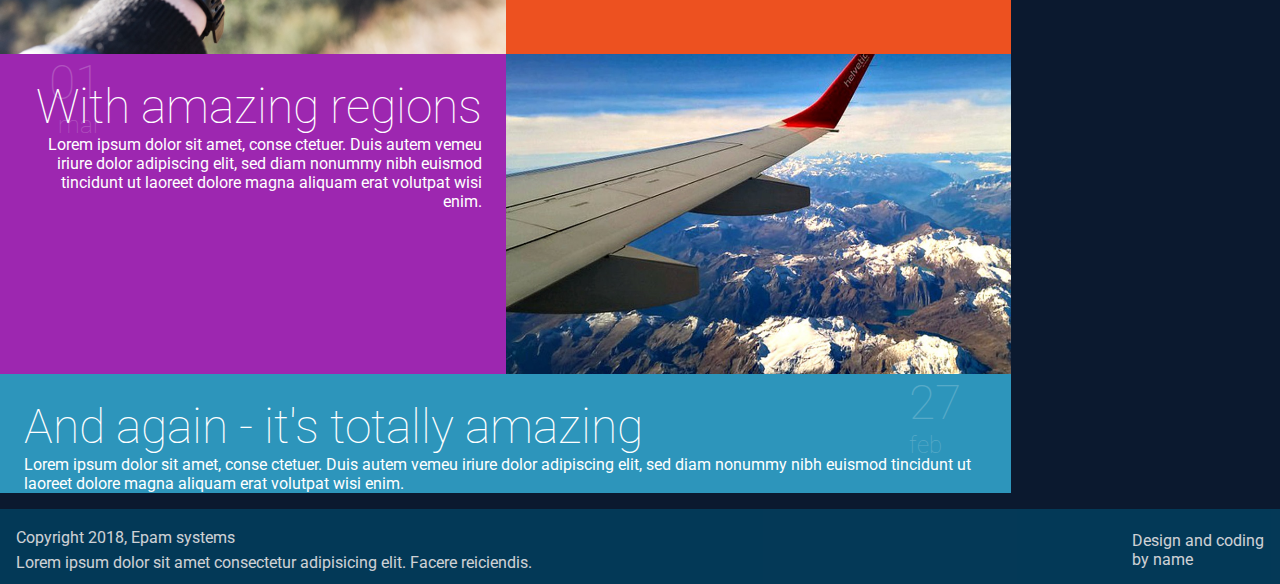
<file: FL12_HW5/homework/index.html>
<!DOCTYPE html>
<html lang="zxx">
<head>
  <meta charset="UTF-8">
  <meta name="viewport" content="width=device-width, initial-scale=1.0">
  <meta http-equiv="X-UA-Compatible" content="ie=edge">
  <link rel="stylesheet" href="css/styles.css">
  <link href='https://fonts.googleapis.com/css?family=Roboto:400,100,300,700&subset=latin,latin-ext' rel='stylesheet' type='text/css'>      
  <title>Responsive</title>
</head>
<body>
  <header class="header">
    <div>
      <div class="sandwich"></div>
      <div class="sandwich"></div>
      <div class="sandwich"></div>
    </div>
    
    <h1 class="logo"><a href="#">Travel<span>Blog</span></a></h1>
    <nav class="nav">
      <ul>
        <li><a href="#">Blog</a></li>
        <li><a href="#">About</a></li>
        <li><a href="#">Archive</a></li>
        <li><a href="#">Contact</a></li>
      </ul>
    </nav>
  </header>
      
  <main class="clearfix">
    <article class="awesome-story">
      <h2>My awesome story</h2>
      <p>Lorem ipsum dolor sit amet, conse ctetuer. Duis autem vemeu iriure dolor adipiscing elit, sed diam nonummy nibh euismod tincidunt ut laoreet dolore magna aliquam erat volutpat wisi enim.</p>
    </article>

    <div class="articles-block">
      <article class="article post-1 clearfix">
        <div class="article-img post-1"></div>
        <div class="article-info">
          <div class="data">
            <div>07</div><div>mar</div>
          </div>
          <h3>One responsive template</h3>
          <p>Lorem ipsum dolor sit amet, conse ctetuer. Duis autem vemeu iriure dolor adipiscing elit, sed diam nonummy nibh euismod tincidunt ut laoreet dolore magna aliquam erat volutpat wisi enim.</p>  
        </div>
      </article>
      <article class="article post-2 clearfix">
        <div class="article-img post-2"></div>
        <div class="article-info">
          <div class="data">
            <div>06</div><div>mar</div>
          </div>
          <h3>Amazing travel blog</h3>
          <p>Lorem ipsum dolor sit amet, conse ctetuer. Duis autem vemeu iriure dolor adipiscing elit, sed diam nonummy nibh euismod tincidunt ut laoreet dolore magna aliquam erat volutpat wisi enim.</p>  
        </div>
      </article>
      <article class="article post-3 clearfix">
        <div class="article-img post-3"></div>
        <div class="article-info">
          <div class="data">
            <div>04</div><div>mar</div>
          </div>
          <h3>Nice minimalist travel</h3>
          <p>Lorem ipsum dolor sit amet, conse ctetuer. Duis autem vemeu iriure dolor adipiscing elit, sed diam nonummy nibh euismod tincidunt ut laoreet dolore magna aliquam erat volutpat wisi enim.</p>  
        </div>
      </article>
      <article class="article post-4 clearfix">
        <div class="article-img post-4"></div>
        <div class="article-info">
          <div class="data">
            <div>01</div><div>mar</div>
          </div>
          <h3>With amazing regions</h3>
          <p>Lorem ipsum dolor sit amet, conse ctetuer. Duis autem vemeu iriure dolor adipiscing elit, sed diam nonummy nibh euismod tincidunt ut laoreet dolore magna aliquam erat volutpat wisi enim.</p>  
        </div>
      </article>
      <article class="article post-5 clearfix">
        <div class="article-info">
          <div class="data">
            <div>27</div><div>feb</div>
          </div>
          <h3>And again - it's totally amazing</h3>
          <p>Lorem ipsum dolor sit amet, conse ctetuer. Duis autem vemeu iriure dolor adipiscing elit, sed diam nonummy nibh euismod tincidunt ut laoreet dolore magna aliquam erat volutpat wisi enim.</p>
        </div>
      </article>
    </div>

    <aside class="news-block">
      <article>
        <img src="img/news1.jpg" alt="">
        <div class="news-info">
          <h4>This is the first news on blog</h4>
          <p>Lorem ipsum dolor sit amet, conse ctetuer. Duis autem vemeu iriure dolor adipiscing elit, sed diam nonummy nibh euismod tincidunt ut laoreet dolore magna aliquam erat volutpat wisi enim.</p>
        </div>
      </article>
      <article>
        <img src="img/news2.jpg" alt="">
        <div class="news-info">
          <h4>Second news on the Travel blog</h4>
          <p>Lorem ipsum dolor sit amet, conse ctetuer. Duis autem vemeu iriure dolor adipiscing elit, sed diam nonummy nibh euismod tincidunt ut laoreet dolore magna aliquam erat volutpat wisi enim.</p>
        </div>
      </article>
    </aside>

  </main>

  <footer class="footer">
    <div>
      <p>Copyright 2018, Epam systems</p>
      <p>Lorem ipsum dolor sit amet consectetur adipisicing elit. Facere reiciendis.</p>
    </div>
    <div>
      <p>Design and coding<br>by name</p>
    </div>
  </footer>
    
</body>
</html>
</file>
<file: FL12_HW1/homework/style.css>
html,body,div,span,applet,object,iframe,h1,h2,h3,h4,h5,h6,p,blockquote,pre,a,abbr,acronym,address,big,cite,code,del,dfn,em,font,img,ins,kbd,q,s,samp,small,strike,strong,sub,sup,tt,var,b,u,i,center,dl,dt,dd,ol,ul,li,fieldset,form,label,legend,table,caption,tbody,tfoot,thead,tr,th,td{background:transparent;border:0;margin:0;padding:0;vertical-align:baseline}body{line-height:1}h1,h2,h3,h4,h5,h6{clear:both;font-weight:normal}ol,ul{list-style:none}blockquote{quotes:none}blockquote:before,blockquote:after{content:'';content:none}del{text-decoration:line-through}table{border-collapse:collapse;border-spacing:0}a img{border:0}#container{float:left;margin:0 -240px 0 0;width:100%}#primary,#secondary{float:right;overflow:hidden;width:220px}#secondary{clear:right}#footer{clear:both;width:100%}.one-column #content{margin:0 auto;width:640px}.single-attachment #content{margin:0 auto;width:900px}body,input,textarea,.page-title span,.pingback a.url{font-family:Georgia,"Bitstream Charter",serif}h3#comments-title,h3#reply-title,#access .menu,#access div.menu ul,#cancel-comment-reply-link,.form-allowed-tags,#site-info,#site-title,#wp-calendar,.comment-meta,.comment-body tr th,.comment-body thead th,.entry-content label,.entry-content tr th,.entry-content thead th,.entry-meta,.entry-title,.entry-utility,#respond label,.navigation,.page-title,.pingback p,.reply,.widget-title,.wp-caption-text{font-family:"Helvetica Neue",Arial,Helvetica,"Nimbus Sans L",sans-serif}input[type="submit"]{font-family:"Helvetica Neue",Arial,Helvetica,"Nimbus Sans L",sans-serif}pre{font-family:"Courier 10 Pitch",Courier,monospace}code{font-family:Monaco,Consolas,"Andale Mono","DejaVu Sans Mono",monospace}#access .menu-header,div.menu,#colophon,#branding,#main,#wrapper{margin:0 auto;width:940px}#wrapper{background:#fff;margin-top:20px;padding:0 20px}#footer-widget-area{overflow:hidden}#footer-widget-area .widget-area{float:left;margin-right:20px;width:220px}#footer-widget-area #fourth{margin-right:0}#site-info{float:left;font-size:14px;font-weight:bold;width:700px}#site-generator{float:right;width:220px}body{background:#f1f1f1}body,input,textarea{color:#666;font-size:12px;line-height:18px}hr{background-color:#e7e7e7;border:0;clear:both;height:1px;margin-bottom:18px}p{margin-bottom:18px}ul{list-style:square;margin:0 0 18px 1.5em}ol{list-style:decimal;margin:0 0 18px 1.5em}ol ol{list-style:upper-alpha}ol ol ol{list-style:lower-roman}ol ol ol ol{list-style:lower-alpha}ul ul,ol ol,ul ol,ol ul{margin-bottom:0}dl{margin:0 0 24px 0}dt{font-weight:bold}dd{margin-bottom:18px}strong{font-weight:bold}cite,em,i{font-style:italic}big{font-size:131.25%}ins{background:#ffc;text-decoration:none}blockquote{font-style:italic;padding:0 3em}blockquote cite,blockquote em,blockquote i{font-style:normal}pre{background:#f7f7f7;color:#222;line-height:18px;margin-bottom:18px;overflow:auto;padding:1.5em}abbr,acronym{cursor:help}sup,sub{height:0;line-height:1;position:relative;vertical-align:baseline}sup{bottom:1ex}sub{top:.5ex}small{font-size:smaller}input{margin-bottom:10px}input[type="text"],input[type="password"],input[type="email"],input[type="url"],input[type="number"],textarea{background:#f9f9f9;border:1px solid #ccc;box-shadow:inset 1px 1px 1px rgba(0,0,0,0.1);-moz-box-shadow:inset 1px 1px 1px rgba(0,0,0,0.1);-webkit-box-shadow:inset 1px 1px 1px rgba(0,0,0,0.1);padding:2px}a:link{color:#06c}a:visited{color:#743399}a:active,a:hover{color:#ff4b33}.screen-reader-text{clip:rect(1px,1px,1px,1px);overflow:hidden;position:absolute !important;height:1px;width:1px}#header{padding:30px 0 0 0}#site-title{float:left;font-size:30px;line-height:36px;margin:0 0 18px 0;width:700px}#site-title a{color:#000;font-weight:bold;text-decoration:none}#site-description{color:#000;clear:right;float:right;font-style:italic;margin:15px 0 18px 0;opacity:.65;width:220px}#branding img{border-top:4px solid #000;border-bottom:1px solid #000;display:block;float:left}#access{background:#000;display:block;float:left;margin:0 auto;width:940px}#access .menu-header,div.menu{font-size:13px;margin-left:12px;width:928px}#access .menu-header ul,div.menu ul{list-style:none;margin:0}#access .menu-header li,div.menu li{float:left;position:relative}#access a{color:#aaa;display:block;line-height:38px;padding:0 10px;text-decoration:none}#access ul ul{box-shadow:0 3px 3px rgba(0,0,0,0.2);-moz-box-shadow:0 3px 3px rgba(0,0,0,0.2);-webkit-box-shadow:0 3px 3px rgba(0,0,0,0.2);display:none;position:absolute;top:38px;left:0;float:left;width:180px;z-index:99999}#access ul ul li{min-width:180px}#access ul ul ul{left:100%;top:0}#access ul ul a{background:#333;line-height:1em;padding:10px;width:160px;height:auto}#access li:hover>a,#access ul ul:hover>a{background:#333;color:#fff}#access ul li:hover>ul{display:block}#access ul li.current_page_item>a,#access ul li.current_page_ancestor>a,#access ul li.current-menu-ancestor>a,#access ul li.current-menu-item>a,#access ul li.current-menu-parent>a{color:#fff}* html #access ul li.current_page_item a,* html #access ul li.current_page_ancestor a,* html #access ul li.current-menu-ancestor a,* html #access ul li.current-menu-item a,* html #access ul li.current-menu-parent a,* html #access ul li a:hover{color:#fff}#main{clear:both;overflow:hidden;padding:40px 0 0 0}#content{margin-bottom:36px}#content,#content input,#content textarea{color:#333;font-size:16px;line-height:24px}#content p,#content ul,#content ol,#content dd,#content pre,#content hr{margin-bottom:24px}#content ul ul,#content ol ol,#content ul ol,#content ol ul{margin-bottom:0}#content pre,#content kbd,#content tt,#content var{font-size:15px;line-height:21px}#content code{font-size:13px}#content dt,#content th{color:#000}#content h1,#content h2,#content h3,#content h4,#content h5,#content h6{color:#000;line-height:1.5em;margin:0 0 20px 0}#content table{border:1px solid #e7e7e7;margin:0 -1px 24px 0;text-align:left;width:100%}#content tr th,#content thead th{color:#777;font-size:12px;font-weight:bold;line-height:18px;padding:9px 24px;border-right:1px solid #e7e7e7}#content tr td{border-top:1px solid #e7e7e7;padding:6px 24px;border-right:1px solid #e7e7e7}#content tr.odd td{background:#f2f7fc}.hentry{margin:0 0 48px 0}.home .sticky{background:#f2f7fc;border-top:4px solid #000;margin-left:-20px;margin-right:-20px;padding:18px 20px}.single .hentry{margin:0 0 36px 0}.page-title{color:#000;font-size:14px;font-weight:bold;margin:0 0 36px 0}.page-title span{color:#333;font-size:16px;font-style:italic;font-weight:normal}.page-title a:link,.page-title a:visited{color:#777;text-decoration:none}.page-title a:active,.page-title a:hover{color:#ff4b33}#content .entry-title{color:#000;font-size:21px;font-weight:bold;line-height:1.3em;margin-bottom:0}.entry-title a:link,.entry-title a:visited{color:#000;text-decoration:none}.entry-title a:active,.entry-title a:hover{color:#ff4b33}.entry-meta{color:#777;font-size:12px}.entry-meta abbr,.entry-utility abbr{border:0}.entry-meta abbr:hover,.entry-utility abbr:hover{border-bottom:1px dotted #666}.single-author .by-author{position:absolute !important;clip:rect(1px 1px 1px 1px);clip:rect(1px,1px,1px,1px)}.entry-content,.entry-summary{clear:both;padding:12px 0 0 0}.entry-content .more-link{white-space:nowrap}#content .entry-summary p:last-child{margin-bottom:12px}.entry-content fieldset{border:1px solid #e7e7e7;margin:0 0 24px 0;padding:24px}.entry-content fieldset legend{background:#fff;color:#000;font-weight:bold;padding:0 24px}.entry-content input{margin:0 0 24px 0}.entry-content input.file,.entry-content input.button{margin-right:24px}.entry-content label{color:#777;font-size:12px}.entry-content select{margin:0 0 24px 0}.entry-content sup,.entry-content sub{font-size:10px}.entry-content blockquote.left{float:left;margin-left:0;margin-right:24px;text-align:right;width:33%}.entry-content blockquote.right{float:right;margin-left:24px;margin-right:0;text-align:left;width:33%}.page-link{clear:both;color:#000;font-weight:bold;line-height:48px;word-spacing:.5em}.page-link a:link,.page-link a:visited{background:#f1f1f1;color:#333;font-weight:normal;padding:.5em .75em;text-decoration:none}.home .sticky .page-link a{background:#d9e8f7}.page-link a:active,.page-link a:hover{color:#ff4b33}body.page .edit-link{clear:both;display:block}#entry-author-info{background:#f2f7fc;border-top:4px solid #000;clear:both;font-size:14px;line-height:20px;margin:24px 0;overflow:hidden;padding:18px 20px}#entry-author-info #author-avatar{background:#fff;border:1px solid #e7e7e7;float:left;height:60px;margin:0 -104px 0 0;padding:11px}#entry-author-info #author-description{float:left;margin:0 0 0 104px}#entry-author-info h2{color:#000;font-size:100%;font-weight:bold;margin-bottom:0}.entry-utility{clear:both;color:#777;font-size:12px;line-height:18px}.entry-meta a,.entry-utility a{color:#777}.entry-meta a:hover,.entry-utility a:hover{color:#ff4b33}#content .video-player{padding:0}.format-standard .wp-video,.format-standard .wp-audio-shortcode,.format-audio .wp-audio-shortcode,.format-standard .video-player{margin-bottom:24px}.home #content .format-aside p,.home #content .category-asides p{font-size:14px;line-height:20px;margin-bottom:10px;margin-top:0}.format-gallery .size-thumbnail img,.category-gallery .size-thumbnail img{border:10px solid #f1f1f1;margin-bottom:0}.format-gallery .gallery-thumb,.category-gallery .gallery-thumb{float:left;margin-right:20px;margin-top:-4px}.home #content .format-gallery .entry-utility,.home #content .category-gallery .entry-utility{padding-top:4px}.attachment .entry-content .entry-caption{font-size:140%;margin-top:24px}.attachment .entry-content .nav-previous a:before{content:'\2190\00a0'}.attachment .entry-content .nav-next a:after{content:'\00a0\2192'}#content img.size-auto,#content img.size-full,#content img.size-large,#content img.size-medium,#content .entry-attachment img,#content .widget-container img{max-width:100%;height:auto}#ie8 #content img.size-auto,#ie8 #content img.size-full,#ie8 #content img.size-large,#ie8 #content img.size-medium,#ie8 #content .entry-attachment img{width:auto}.alignleft,img.alignleft{display:inline;float:left;margin-right:24px;margin-top:4px}.alignright,img.alignright{display:inline;float:right;margin-left:24px;margin-top:4px}.aligncenter,img.aligncenter{clear:both;display:block;margin-left:auto;margin-right:auto}img.alignleft,img.alignright,img.aligncenter{margin-bottom:12px}.wp-caption{background:#f1f1f1;line-height:18px;margin-bottom:20px;max-width:100%;padding:4px;text-align:center}.wp-caption img{margin:5px 5px 0;max-width:622px}.wp-caption p.wp-caption-text{color:#777;font-size:12px;margin:5px}.wp-smiley{margin:0}.gallery{margin:0 auto 18px}.gallery .gallery-item{float:left;margin-top:0;text-align:center}.gallery-columns-1 .gallery-item{width:100%}.gallery-columns-2 .gallery-item{width:50%}.gallery-columns-3 .gallery-item{width:33%}.gallery-columns-4 .gallery-item{width:25%}.gallery-columns-5 .gallery-item{width:20%}.gallery-columns-6 .gallery-item{width:16%}.gallery-columns-7 .gallery-item{width:14%}.gallery-columns-8 .gallery-item{width:12%}.gallery-columns-9 .gallery-item{width:11%}.gallery-columns-1 img{max-width:620px}.gallery-columns-2 img{max-width:288px}.gallery-columns-3 img{max-width:177px}.gallery-columns-4 img{max-width:122px}.gallery-columns-5 img{max-width:88px}.gallery-columns-6 img{max-width:66px}.gallery-columns-7 img{max-width:50px}.gallery-columns-8 img{max-width:39px}.gallery-columns-9 img{max-width:29px}.gallery-item img{height:auto}.gallery-columns-2 .attachment-medium{max-width:92%;height:auto}.gallery-columns-4 .attachment-thumbnail{max-width:84%;height:auto}.gallery .gallery-caption{color:#777;font-size:12px;margin:0 0 12px}.gallery dl{margin:0}.gallery img{border:10px solid #f1f1f1}.gallery br+br{display:none}#content .entry-attachment img{display:block;margin:0 auto}.navigation{color:#777;font-size:12px;line-height:18px;overflow:hidden}.navigation a:link,.navigation a:visited{color:#777;text-decoration:none}.navigation a:active,.navigation a:hover{color:#ff4b33}.nav-previous{float:left;width:50%}.nav-next{float:right;text-align:right;width:50%}#nav-above{margin:0 0 18px 0}#nav-above{display:none}.paged #nav-above,.single #nav-above{display:block}#nav-below{margin:-18px 0 0 0}#comments{clear:both}#comments .navigation{padding:0 0 18px 0}h3#comments-title,h3#reply-title{color:#000;font-size:20px;font-weight:bold;margin-bottom:0}h3#comments-title{padding:24px 0}.commentlist{list-style:none;margin:0}.commentlist li.comment{border-bottom:1px solid #e7e7e7;line-height:24px;margin:0 0 24px 0;padding:0 0 0 56px;position:relative}.commentlist li:last-child{border-bottom:0;margin-bottom:0}#comments .comment-body ul,#comments .comment-body ol{margin-bottom:18px}#comments .comment-body p:last-child{margin-bottom:6px}#comments .comment-body blockquote p:last-child{margin-bottom:24px}.commentlist ol{list-style:decimal}.commentlist .avatar{position:absolute;top:4px;left:0}.comment-author cite{color:#000;font-style:normal;font-weight:bold}.comment-author .says{font-style:italic}.comment-meta{font-size:12px;margin:0 0 18px 0}.comment-meta a:link,.comment-meta a:visited{color:#777;text-decoration:none}.comment-meta a:active,.comment-meta a:hover{color:#ff4b33}.commentlist .bypostauthor>div{background:#f2f7fc;border-top:4px solid #000;margin-bottom:10px;padding:10px 0 0 20px}.reply{font-size:12px;padding:0 0 24px 0}.reply a,a.comment-edit-link{color:#777}.reply a:hover,a.comment-edit-link:hover{color:#ff4b33}.commentlist .children{list-style:none;margin:0}.commentlist .children li{border:0;margin:0}.nopassword,.nocomments{display:none}#comments .pingback{border-bottom:1px solid #e7e7e7;margin-bottom:18px;padding-bottom:18px}.commentlist li.comment+li.pingback{margin-top:-6px}#comments .pingback p{color:#777;display:block;font-size:12px;line-height:18px;margin:0}#comments .pingback .url{font-size:13px;font-style:italic}input[type="submit"]{color:#333}form{text-align:right}input{width:200px}#respond{border-top:1px solid #e7e7e7;margin:24px 0;overflow:hidden;position:relative}#respond p{margin:0}#respond .comment-notes{margin-bottom:1em}.form-allowed-tags{line-height:1em}.children #respond{margin:0 48px 0 0}h3#reply-title{margin:18px 0}#comments-list #respond{margin:0 0 18px 0}#comments-list ul #respond{margin:0}#cancel-comment-reply-link{font-size:12px;font-weight:normal;line-height:18px}#respond .required{color:#ff4b33;font-weight:bold}#respond label{color:#777;font-size:12px}#respond input{margin:0 0 9px;width:98%}#respond textarea{width:98%}#respond .form-allowed-tags{color:#777;font-size:12px;line-height:18px}#respond .form-allowed-tags code{font-size:11px}#respond .form-submit{margin:12px 0}#respond .form-submit input{font-size:14px;width:auto}.widget-area ul{list-style:none;margin-left:0}.widget-area ul ul{list-style:square;margin-left:1.3em}.widget-area select{max-width:100%}.widget_search #s{width:60%}.widget_search label{display:none}.widget-container{word-wrap:break-word;-webkit-hyphens:auto;-moz-hyphens:auto;hyphens:auto;margin:0 0 18px 0}.widget-container .wp-caption img{margin:auto}.widget-container.widget_image .wp-caption{width:auto}.widget-container.widget_image .wp-caption img{margin-left:-8px}.widget-title{color:#222;font-size:14px;font-weight:bold}.widget-area a:link,.widget-area a:visited{text-decoration:none}.widget-area a:active,.widget-area a:hover{text-decoration:underline}.widget-area .entry-meta{font-size:11px}#wp_tag_cloud div{line-height:1.6em}#wp-calendar{width:100%}#wp-calendar caption{color:#222;font-size:14px;font-weight:bold;padding-bottom:4px;text-align:left}#wp-calendar thead{font-size:11px}#wp-calendar tbody{color:#aaa}#wp-calendar tbody td{background:#f5f5f5;border:1px solid #fff;padding:3px 0 2px;text-align:center}#wp-calendar tbody .pad{background:0}#wp-calendar tfoot #next{text-align:right}.widget_rss a.rsswidget{color:#000}.widget_rss a.rsswidget:hover{color:#ff4b33}.widget_rss .widget-title img{width:11px;height:11px}#main .widget-area ul{margin-left:0;padding:0 20px 0 0}#main .widget-area ul ul{border:0;margin-left:1.3em;padding:0}#main .widget-container.music-player ul{margin:0}#footer{margin-bottom:20px}#colophon{border-top:4px solid #000;margin-top:-4px;overflow:hidden;padding:18px 0}#site-info{font-weight:bold}#site-info a{color:#000;text-decoration:none}#site-generator{font-style:italic;position:relative}#site-generator a{background:url(images/wordpress.png) center left no-repeat;color:#666;display:inline-block;line-height:16px;padding-left:20px;text-decoration:none}#site-generator a:hover{text-decoration:underline}img#wpstats{display:block;margin:0 auto 10px}pre{-webkit-text-size-adjust:140%}code{-webkit-text-size-adjust:160%}#access,.entry-meta,.entry-utility,.navigation,.widget-area{-webkit-text-size-adjust:120%}#site-description{-webkit-text-size-adjust:none}@media print{body{background:none !important}#wrapper{clear:both !important;display:block !important;float:none !important;position:relative !important}#header{border-bottom:2pt solid #000;padding-bottom:18pt}#colophon{border-top:2pt solid #000}#site-title,#site-description{float:none;line-height:1.4em;margin:0;padding:0}#site-title{font-size:13pt}.entry-content{font-size:14pt;line-height:1.6em}.entry-title{font-size:21pt}#access,#branding img,#respond,.comment-edit-link,.edit-link,.navigation,.page-link,.widget-area{display:none !important}#container,#header,#footer{margin:0;width:100%}#content,.one-column #content{margin:24pt 0 0;width:100%}.wp-caption p{font-size:11pt}#site-info,#site-generator{float:none;width:auto}#colophon{width:auto}img#wpstats{display:none}#site-generator a{margin:0;padding:0}#entry-author-info{border:1px solid #e7e7e7}#main{display:inline}.home .sticky{border:0}}img{width:140px;vertical-align:middle;display:block;margin:0 auto;margin-left:calc(50% - 50px);margin-bottom:20px}nav>a{padding:10px;color:#0279c1}nav>a b:hover{color:#00527a}nav>a:visited{color:#0279c1}article{padding-left:10px}footer{margin-top:20px;padding:40px 20px;text-align:center;background:#3333}
</file>
<file: FL12_HW2/homework/css/general.css>
/* 

please don't edit this styles

*/

h2.tm-section-title {
    color: lightskyblue;
}

a:focus {
    color: #666;
    outline: 0
}

ul {
    padding: 0;
    margin: 0
}

body {
    background-color: #f5f5f5;
    color: #000;
    font-family: 'Open Sans', Helvetica, Arial, sans-serif;
    font-size: 16px;
    font-weight: 300;
    padding-top: 30px;
    overflow-x: hidden
}

section:before {
    position: absolute;
    z-index: 1
}

.box,
.tm-content-box,
.tm-main-nav {
    background-color: #fff
}

.tm-sidebar {
    z-index: 10;
    position: fixed;
    left: 0;
    right: 0;
    top: 0;
    width: 100%;
}

.tm-sidebar ul{
    margin: 0px;
    display: flex;
}

.tm-main-nav {
    font-size: 1.5em;
    text-align: center
}

.tm-nav-item {
    list-style: none;
    width: 100%;
}

.tm-nav-item-link {
    border: 1px solid transparent;
    color: #666;
    display: block;
    padding: 10px;
    width: 100%;
    -webkit-transition: all .3s ease;
    transition: all .3s ease
}

.carousel-indicators li,
.tm-banner-inner {
    border: 1px solid lightgrey
}


.tm-nav-item-link.active,
.tm-nav-item-link:hover {
    color: #666;
    text-decoration: none;
}

.tm-nav-item-link:focus {
    text-decoration: none
}

.tm-banner-text,
.tm-banner-title,
.tm-section-title {
    color: #666;
    font-weight: 300;
    margin: 0
}

.tm-section-title {
    margin-bottom: 20px
}

.tm-section-title-box {
    margin-bottom: 0
}

.tm-banner-title {
    font-size: 3.3em;
    letter-spacing: 2px;
    text-transform: uppercase
}

.tm-main-content {
    padding-top: 70px;
}

.tm-content-box {
    overflow: hidden;
    margin-bottom: 30px
}

.padding-medium {
    padding: 40px
}

.tm-banner {
    padding: 30px
}

.tm-banner-inner {
    padding: 30px 0;
    height: 100%;
    text-align: center;
    display: flex;
    -webkit-box-orient: vertical;
    -webkit-box-direction: normal;
    -webkit-flex-direction: column;
    -ms-flex-direction: column;
    flex-direction: column;
    -webkit-box-align: center;
    -webkit-align-items: center;
    -ms-flex-align: center;
    align-items: center;
    -webkit-box-pack: center;
    -webkit-justify-content: center;
    -ms-flex-pack: center;
    justify-content: center
}

.tm-banner-inner img{
    width: 120px;
}

.tm-banner-text {
    font-size: 1.4em
}

.boxes,
.tm-box-bg-title {
    display: -webkit-box;
    display: -webkit-flex;
    display: -ms-flexbox
}

/*.flex-item {*/
    /*-webkit-box-flex: 0 1 auto;*/
    /*-webkit-flex: 0 1 auto;*/
    /*-ms-flex: 0 1 auto;*/
    /*flex: 0 1 auto*/
/*}*/

.section-description {
    line-height: 1.8;
    margin-bottom: 25px
}

.section-description:last-child {
    margin-bottom: 0
}

.tm-team-description-container {
    max-width: 500px
}

.tm-team-info {
    display: flex
}

.box {
    list-style: none;
    width: 33.3333%;
    height: auto;
}

.box-bg {
    position: relative
}

.box-img {
    width: 100%;
}

.tm-box-bg-title {
    position: absolute;
    top: 0;
    right: 0;
    bottom: 0;
    left: 0;
    display: flex;
    -webkit-box-align: center;
    -webkit-align-items: center;
    -ms-flex-align: center;
    align-items: center;
    -webkit-box-pack: center;
    -webkit-justify-content: center;
    -ms-flex-pack: center;
    justify-content: center
}

.boxes {
    display: flex;
    -webkit-flex-wrap: wrap;
    -ms-flex-wrap: wrap;
    flex-wrap: wrap
}

.gallery-container a {
    cursor: -webkit-zoom-in;
    cursor: zoom-in
}

.carousel {
    position: relative;
    height: auto;
    padding: 50px 50px 80px;
    text-align: center
}

.carousel-indicators {
    bottom: 30px
}

.carousel-content {
    color: #000;
    display: -webkit-box;
    display: -webkit-flex;
    display: -ms-flexbox;
    display: flex;
    -webkit-box-align: center;
    -webkit-align-items: center;
    -ms-flex-align: center;
    align-items: center
}

.carousel-indicators .active {
    background-color: lightgrey
}

.contact-form {
    overflow: hidden
}

.form-control {
    border-radius: 0;
    font-size: 1em
}

.form-control:focus {
    border-color: lightgrey;
    box-shadow: inset 0 1px 1px rgba(0, 0, 0, .075), 0 0 8px rgba(153, 153, 153, .45)
}

.form-group {
    margin-bottom: 20px
}

.form-group-2-col-left {
    padding-left: 0;
    padding-right: 5px
}

.form-group-2-col-right {
    padding-right: 0;
    padding-left: 5px
}

.mandatory-field:after {
    position: absolute;
    top: 0;
    right: 7px
}

.carousel-inner>.carousel-item>a>img, .carousel-inner>.carousel-item>img, .img-contact-us {
    width: 100%;
}

.tm-footer {
    color: #666;
    padding-bottom: 15px
}
</file>
<file: FL12_HW2/homework/css/style.css>
@media print {
    /* Style for printing */

}

.tm-nav-item-link:hover {
    background-color: lightskyblue;
    color: #fff;
}

.tm-banner {
    background-image: linear-gradient(to right, lightskyblue, burlywood );
}
.tm-banner-inner{
    background-color: #fff;
}
.tm-banner-text{
    position: relative;
    text-shadow: 3px 5px 3px #333;
    animation: text 3s; 
    animation-timing-function: ease;
}
@keyframes text {
    from {right: -200px;}
    to {right: 0;}
}

.flex-2-col{
    display: flex;
    justify-content: center;
    align-items: center;
}

p.tm-section-description {
    text-indent: 25px;
    line-height: 30px;
}

.box-bg:hover {
    background-color: lightgrey;
    color: lightskyblue;
}

.padding-medium > h2 {
    text-align: center;
    color: lightskyblue;
}
.blocks .padding-medium > h2,
#contact > h2 {
    text-align: left;
}

.padding-medium > ol {
    list-style: lower-alpha;
}
.padding-medium > ol a:hover::before {
    content: ">";
    font-weight: 600;
}

.text::after {
    content: "New";
    vertical-align: top;
    font-size: 10px;
    font-weight: 600;
    font-variant: small-caps;
    color: red;
}

.text:hover::after,
.padding-medium > ol a:hover::before{
    display: inline-block;
}

.blocks > div > p:last-child {
    letter-spacing: 5px;
    word-spacing: 10px;
    font-style: italic;
}

ul > li.box-work p::first-letter {
    font-weight: 600;
}
ul > li.box-work:nth-child(odd){
    padding: 10px;
    border: 1px transparent solid;
    color: #fff;
    background-color: #87CEFA;
}
ul > li.box-work:nth-child(even){
    padding: 10px;
    border: 1px transparent solid;
}

input.form-control {
    border: 0;
    border-bottom: 1px solid #9FD8FB;
}
input.form-control:focus {
    background-color: #87CEFA;
}
textarea.form-control {
    border-color: #9FD8FB;
}
textarea.form-control {
    background: url(../img/email-icon.png) no-repeat scroll 99% 95%;
    background-size: 3%;
    background-color: transparent;
    /* padding-bottom: 1em;
    padding-right: 1em; */
}
#contact button {
    float: right;
    padding: 1rem;
    color: #9FD8FB;
    border-color: #9FD8FB;
    background-color: #fff;
}

.tm-main-nav,
.tm-content-box {
    box-shadow: 0px 0px 10px 2px rgba(61, 55, 61, 0.7);
}
</file>
<file: FL12_HW3/homework/css/style1.css>
.header-wrap .landing-logo p {
  display: flex;
  flex-direction: column;
  margin: -7px 11px;
  font-weight: 600;
  font-size: 1.3em;
  line-height: 2em; }

.header-wrap .landing-logo p span {
  font-weight: normal;
  font-size: 0.4em;
  text-align: center;
  line-height: 0.1; }

.header-wrap .header_heading::before {
  content: '';
  position: absolute;
  z-index: -1;
  background-color: lightskyblue; }

body {
  margin: 0;
  width: 1663px;
  height: 2022px; }

.header {
  height: 624px;
  border-radius: 0 0 40% 0;
  background-image: url(../img/m-h-day.jpg);
  background-repeat: no-repeat;
  background-position: center;
  background-size: cover; }

.header-wrap {
  padding-left: 10%;
  font-family: "Source Sans Pro", sans-serif; }
  .header-wrap .landing-logo {
    display: flex;
    padding-top: 1em; }
    .header-wrap .landing-logo img {
      height: 40px; }
  .header-wrap .header_heading {
    position: relative;
    z-index: 1;
    width: 10em;
    font-size: 4em;
    font-weight: 700;
    margin-top: 0.9em;
    margin-bottom: 0;
    line-height: 1;
    letter-spacing: -1px; }
    .header-wrap .header_heading::before {
      width: 4.1em;
      height: 0.7em;
      top: 1.3em; }
  .header-wrap .header_text {
    margin-top: 1.6em;
    line-height: 1.5;
    letter-spacing: .1px;
    padding-top: .5em;
    font-size: .9em;
    white-space: pre-line;
    font-weight: normal;
    color: #404040; }
    .header-wrap .header_text + div {
      margin-top: 3.3em; }
      .header-wrap .header_text + div .header_button {
        width: 8em;
        height: 2.5em;
        padding: 2px 5px;
        font-size: 1em;
        border: none;
        border-radius: 0.1em;
        color: white;
        background-color: #699901; }
      .header-wrap .header_text + div .login {
        margin-left: 7em;
        font-size: 1.1em;
        color: white; }

/*# sourceMappingURL=style1.css.map */
</file>
<file: FL12_HW4/homework/css/style.css>
*{
    margin: 0;
    padding: 0;
    box-sizing: border-box;
}
body, html {
    width: 100%;
    height: 100%;
    color: #777 ;
    background-color: #fff;
}

@media screen and (min-width: 900px) {

    .header{
        position: sticky;
        display: flex;
        width: 100%;
        height: 10vh;
        /* left: 0; */
        top: 0;
        z-index: 1;
        align-items: center;
        justify-content: space-around;
        background-color: #fff;
    }
    .header li {
        display: inline-block;
        margin-right: 2em;
    }
    .header a {
        text-decoration: none;
    }
    .header > h3 > a {
        font-size: 1.4em;
        letter-spacing: .1em;
        text-transform: uppercase;
    }
    .header > h3 {
        /* margin-left: 14.5%; */
    }
    .header > h3 > span{
        font-weight: 500;
        vertical-align: text-bottom;
    }

    .topnav {
        /* margin-left: auto;
        margin-right: 15%;
        overflow: hidden; */
    }
    .topnav li:last-child{
        /* margin-right: 0; */
    }
    .topnav a {
        font-size: 1.3em;
    }
    .topnav a:hover,
    .topnav a:focus {
        color: #bfba55;
    }

    .hero-image {
        display: flex;
        height: 90vh;

        flex-direction: column;
        padding-top: 8%;
        color: white; 
        align-items: center; 
        justify-content: center;

        background-image: linear-gradient(rgba(6,10,10, 0.7), rgba(6,10,10, 0.7)), 
            url("../img/home-bg.jpg");
        background-repeat: no-repeat;
        background-size: cover;
    }
      
     .hero-image h1 {
        /* margin-top: 0;
        margin-bottom: 0; */
        font-size: 5vw;
        letter-spacing: -1px;
    } 
    .hero-image p {
        margin-top: 1em;
        color: #bfba55;
        letter-spacing: 1px;
    }
    .hero-image button{
        margin-top: 6vh;
        padding: 1em 1em;
        text-transform: uppercase;
        border-radius: 2em;
        border: none;
        letter-spacing: 1px;
        font-weight: bold;
    }
    .hero-image button:hover,
    .hero-image button:focus{
        color: #bfba55;
        outline: none;
    }
    /*.hero-btn{
    margin-top: 2.5%;
    padding: 1em 2.5em;
    border-radius: 2em;
    border: none;
    }*/

    /* .hero-text {
    display: flex;
    flex-direction: column;
    align-items: center;
    justify-content: center;
    padding-top: 15%;
    color: white; 
    }
    .hero-text h1 {
        margin-top: 8%;
        margin-bottom: 0px;
        font-size: 5em;
        letter-spacing: -.04em;
    }
    .hero-btn{
    margin-top: 2.5%;
    padding: 1em 2.5em;
    border-radius: 2em;
    border: none;
    } */


}
</file>
<file: FL12_HW5/homework/css/styles.css>
body {
  font-family: roboto;
}
.post-1 {
	background: #9d27b0;
}
.post-2 {
	background: #9bb800;
}
.post-3 {
	background: #ed5120;
}
.post-4 {
	background: #9d27b0;
}
.post-5 {
	background: #2d95bb;
}

body, html{
  height: 100%;
}
body{
  background-color: #0b192f;
}
* {
  margin: 0;
  padding: 0;
  box-sizing: border-box;
}

a{
  color: #fff;
  text-decoration: none;
}

.sandwich{
  display: none;
  width: 1.5em;
  height: .2em;
  margin: 6px 0;
}
.header > div:first-child{
  position: absolute;
}
.sandwich:first-child{
  margin-top: 1.5em;
  background-color: #fff;
}
.sandwich:first-child + div{
  margin-bottom: -1px;
  background-color: #568096;
}
.sandwich:last-child{
  height: 2px;
  margin-bottom: 3em;
  background-color: #5D8599;
}

.articles-block{
  color: white;
}

.news-block{
  color: black;
  background-color: white;
}
.footer{
  display: flex;
  align-items: center;
  justify-content: space-around;
  margin-top: 1em;
  padding-top: 1em;
  padding-bottom: .5em;
  color: white;
  background-color: #024161;
  opacity: .8;
}
.footer div:first-child{
  margin-left: 1em;
  margin-right: auto;
  line-height: 1.6;
}
.footer div:last-child{
  margin-right: 1em;
}
.clearfix::after{
  content: '';
  display: table;
  clear: both;
}

.article-img.post-1 {
  background-image: url('../img/post1.jpg');
  background-repeat: no-repeat;
  background-position: center;
  background-size: cover;
}
.article-img.post-2 {
  background-image: url('../img/post2.jpg');
  background-repeat: no-repeat;
  background-position: center;
  background-size: cover;
}
.article-img.post-3 {
  background-image: url('../img/post3.jpg');
  background-repeat: no-repeat;
  background-position: center;
  background-size: cover;
}
.article-img.post-4 {
  background-image: url('../img/post4.jpg');
  background-repeat: no-repeat;
  background-position: center;
  background-size: cover;
}

.article-img:hover,
.article-info:hover{
  opacity: .7;
}

@media only screen and (max-width: 1400px) {	
  .header{
    display: flex;
    align-items: center;
    justify-content: space-between;
    margin-bottom: 1em;
    background-color: #024161;
  }
  
  .logo{
    font-weight: 200;
    margin-left: 1%;
  }
  .logo span{
    color: #B72A66;
  }
  .logo a:hover span{
    color: #1f52a4;
  }
  .nav{
    margin-right: 5%;
  }
  .nav > ul{
    list-style: none;
  }
  .nav li{
    display: inline-block;
  }
  .nav a{
    display: block;
    padding: 1.5em;
  }
  .nav a:hover{
    background-color: #1f52a4;
  }

  .awesome-story{
    display: flex;
    flex-direction: column;
    justify-content: flex-end;
    margin-bottom: 1em;
    color: white;
    background: url(../img/post0.jpg);
    background-repeat: no-repeat;
    background-size: cover;
    background-position: center;
  }
  .awesome-story > * {
    max-width: 65%;
    margin-left: 3%;
  }
  .awesome-story :first-child{
    margin-top: 30%;
    margin-bottom: 3%;
    font-size: 3em;
    font-weight: lighter;
  }
  .awesome-story :last-child{
    margin-bottom: 5%;
    line-height: 1.6;
    opacity: 0.8;
  }

  .articles-block{
    float: left;
    width: 79%;
  }
  .articles-block > .article:nth-child(odd) > .article-img{
    float: left;
    min-width: 50%;
    height: 320px;
  }
  .articles-block > .article:nth-child(even) > .article-img{
    float: right;
    min-width: 50%;
    height: 320px;
  }
  .article-info{
    position: relative;
    padding: 1.5em 1.5em 0 1.5em;
    overflow: hidden;
  }
  
  .data{
    position: absolute;
    top: 0;
    right: 5%;
    font-weight: 100;
    opacity: 0.2;
  }
  .articles-block .article:nth-child(even) .data{
    right: 80%;
  }
  .data :first-child{
    font-size: 3em;
  }
  .data :last-child{
    font-size: 1.5em;
  }
  .articles-block .article:nth-child(odd){
    text-align: left;
  }
  .articles-block .article:nth-child(even){
    text-align: right;
  }
  .article-info > h3{
    font-size: 3em;
    font-weight: lighter;
  } 

  .news-block{
    float: right;
    width: 20%;
    margin-left: 1%; 
  }
  .news-block img{
    max-width: 100%;
  }
  .news-info{
    margin: 1em;
  }
  .news-info :first-child{
    margin-bottom: .4em;
    font-size: 1.5em;
    font-weight: 500;
  }
}

@media only screen and (max-width: 768px) {	
  body{
    margin: 0 .5em;
  }
  .sandwich{
    display: block;
  }
  .header > div:first-child:hover{
    cursor: pointer;
  }
  .header{
    flex-direction: column;
    margin-bottom: 1.2em;
  }
  .logo{
    margin-top: 3em;
    margin-bottom: 2em;
  }
  .nav{
    display: none;
  }

  .awesome-story :last-child{
    max-width: 85%;
  }
  
  .articles-block{
    float: left;
    width: 70%;
  }
  .article{
    height: 30em;
  }
  .article-info{
    position: relative;
    padding: 1.5em;
    overflow: hidden;
  }
  .data{
    position: absolute;
    top: 0;
    right: 5%;
    font-weight: 100;
    opacity: 0.2;
  }
  .data :first-child{
    font-size: 3em;
  }
  .data :last-child{
    font-size: 1.5em;
  }
  .article-info > h3{
    margin-right: 15%;
    font-size: 3em;
    font-weight: lighter;
  }
  
  .article-info > h3 {
    margin-right: 15%;
    margin-bottom: .5em;
    font-size: 7vw;
    font-weight: lighter;
    line-height: 1.1;
}
.article-info > p{
  opacity: .7;
}
  .news-block{
    float: right;
    width: 29%;
    margin-left: 0;
  }
  .articles-block > .article:nth-child(odd) > .article-img{
    float: none;
    min-width: 50%;
    height: 320px;
    max-height: 50%;
  }
  .articles-block > .article:nth-child(even) > .article-img{
    float: none;
    min-width: 50%;
    height: 320px;
    max-height: 50%;
  }
  .article:last-child{
    height: auto;
  }
  .footer{
    display: block;
    text-align: center;
    padding: 1em;
  }
  .footer div {
    margin: 0;
  }
}

@media only screen and (max-width: 480px) {	
  .articles-block{
    display: block;
    width: 100%;
  }
  .article:not(:last-child){
    height: 30em;
  }
  .article-info{
    position: relative;
    padding: 1.5em;
  }
  .data{
    position: absolute;
    top: 0;
    right: 5%;
    font-weight: 100;
    opacity: 0.2;
  }
  .data :first-child{
    font-size: 3em;
  }
  .data :last-child{
    font-size: 1.5em;
  }
  .article-info > h3{
    margin-right: 15%;
    font-size: 3em;
    font-weight: lighter;
  }
  .article-info > h3{
    font-size: 8vw;
  }
  .article-info > p{
    padding-top: 1em;
    font-size: .9em;
    opacity: .8;
    overflow: hidden;
  }
  .news-block{
    display: block;
    width: 100%;
    margin-left: 0;
  }

  .footer{
    margin-top: 2em;
  }
}
</file>
